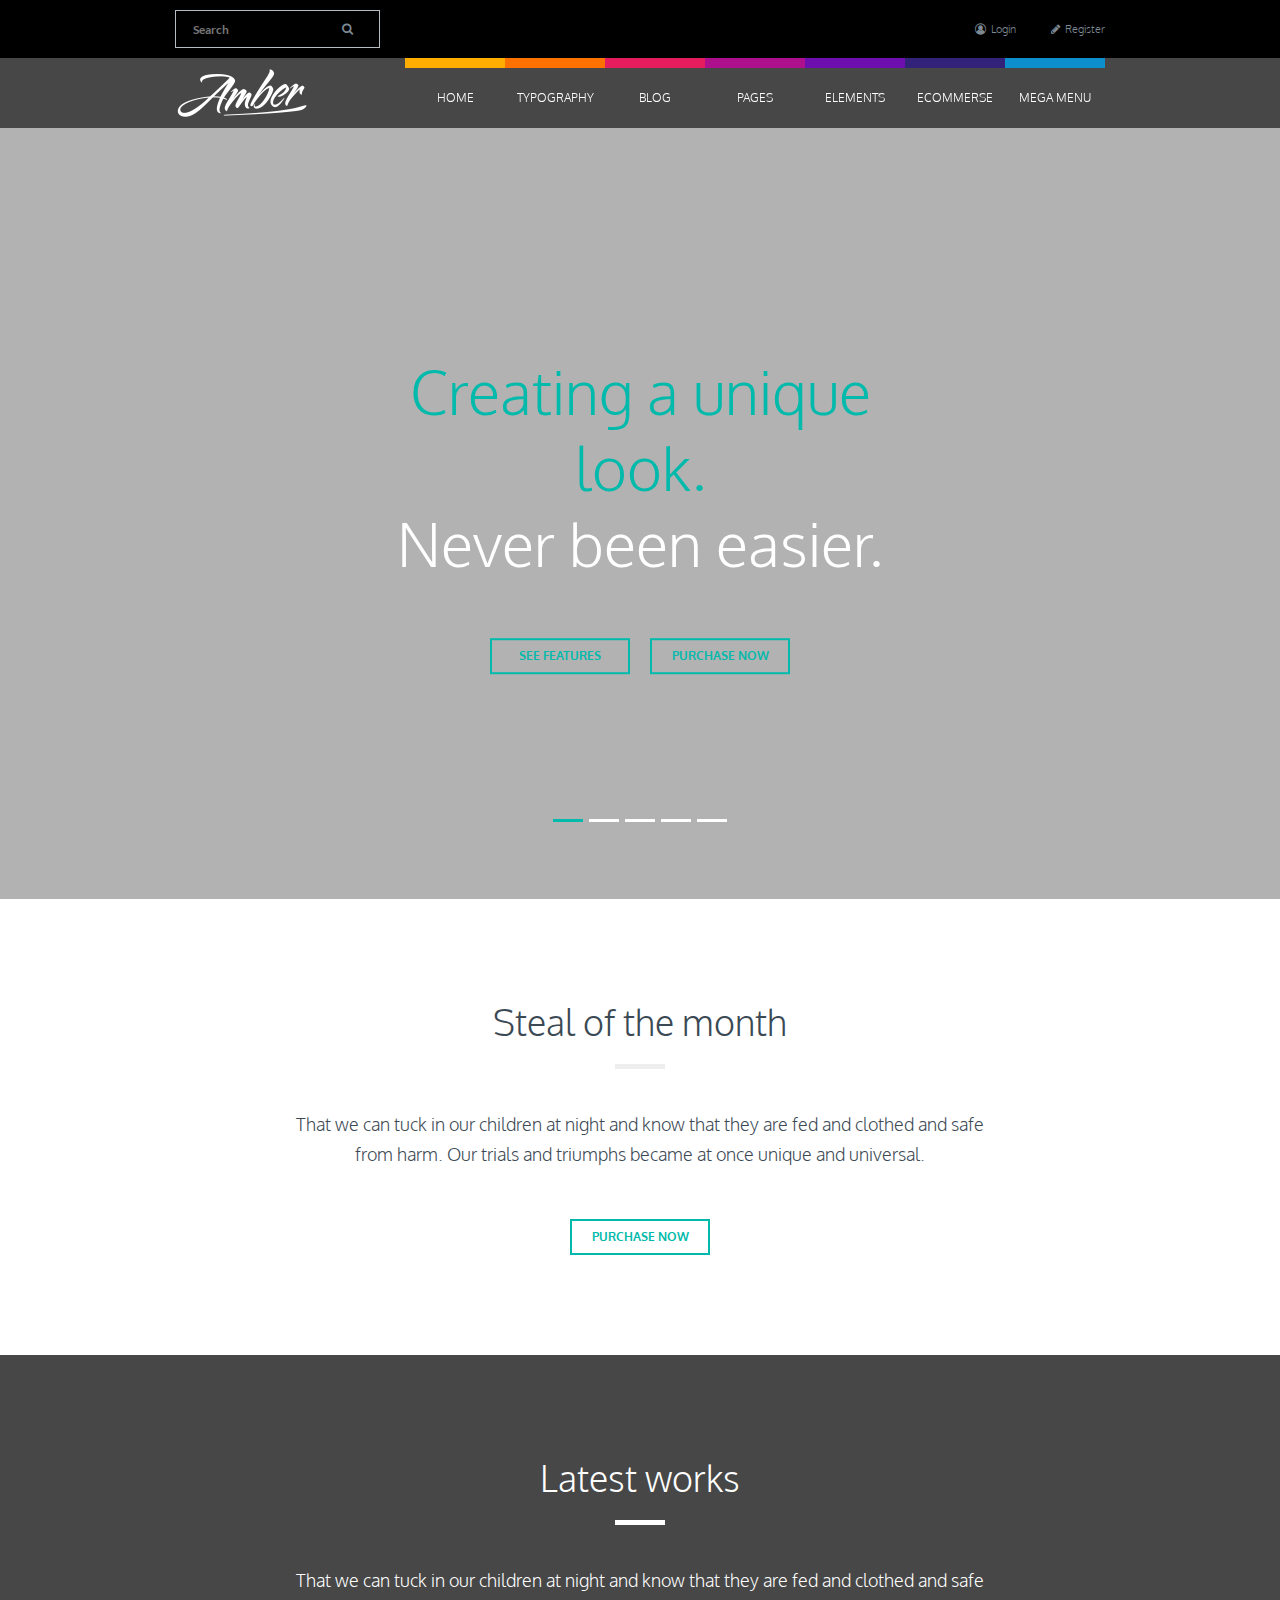
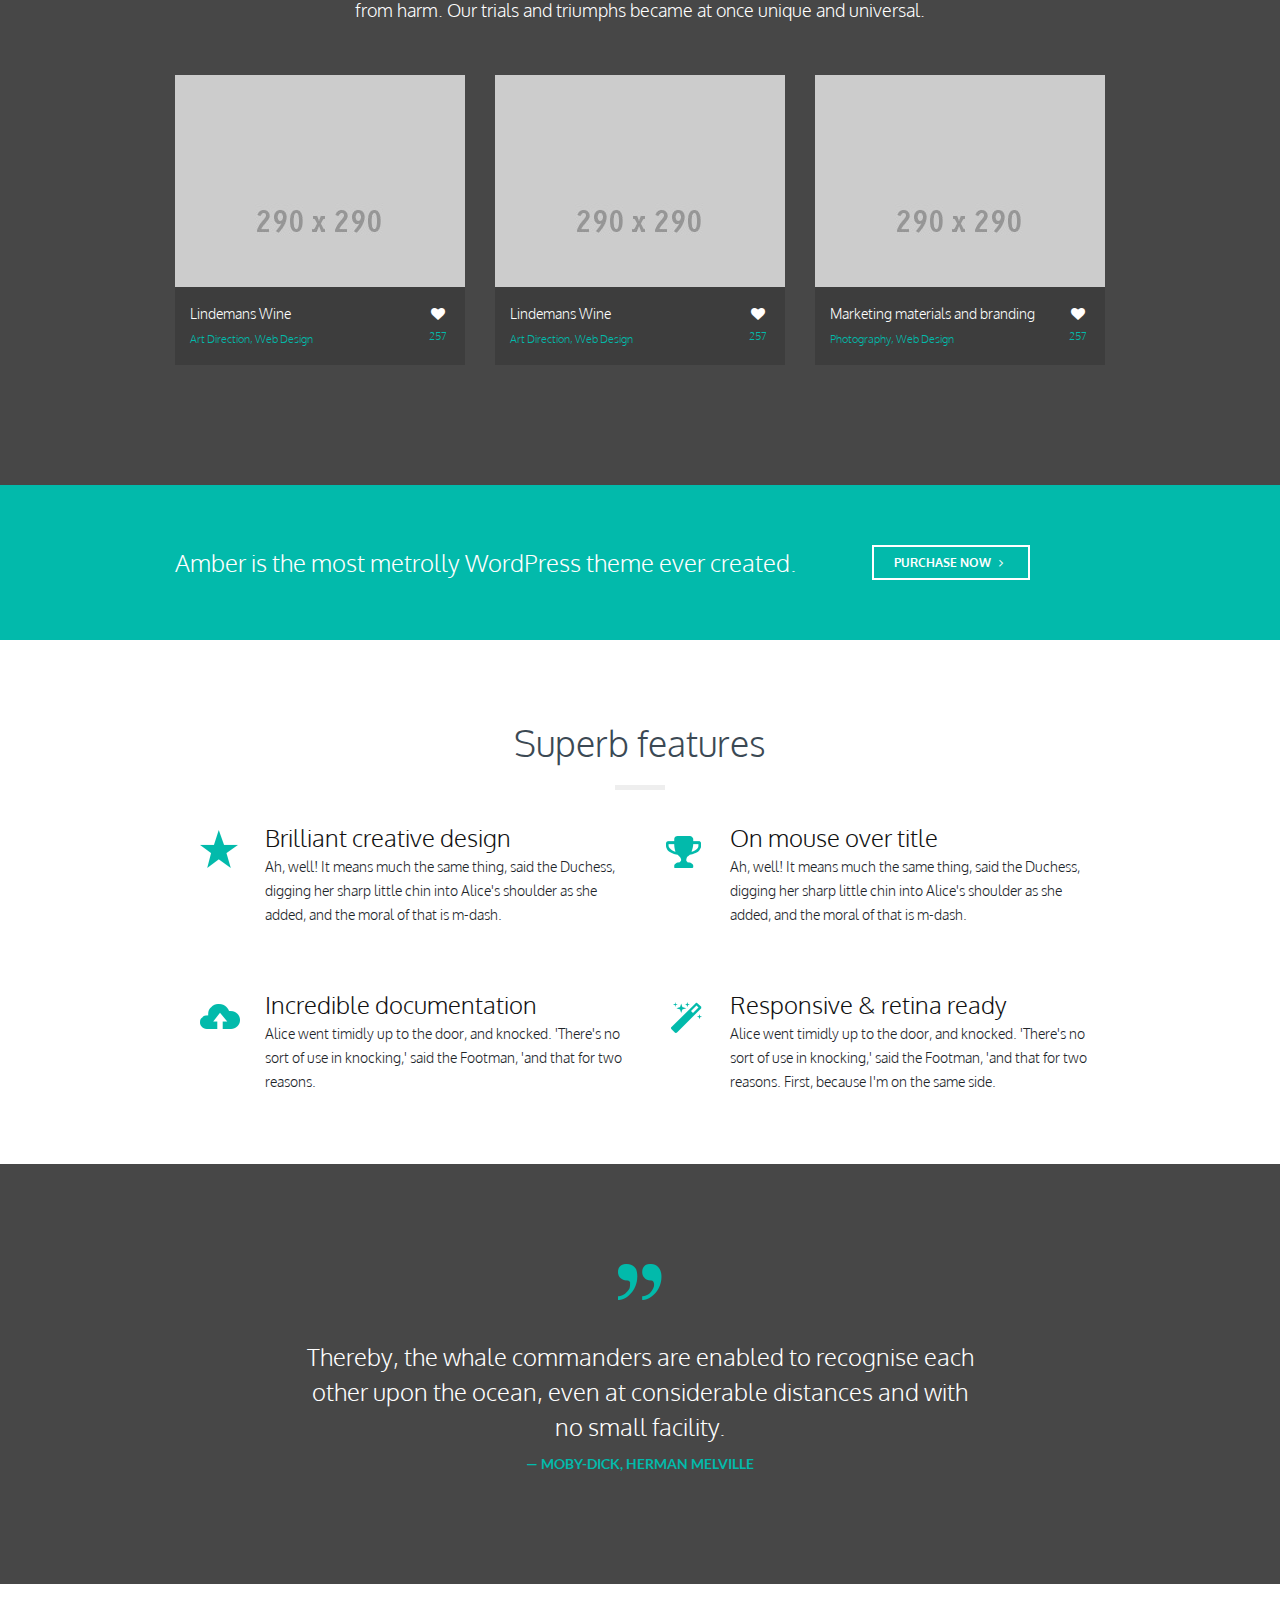
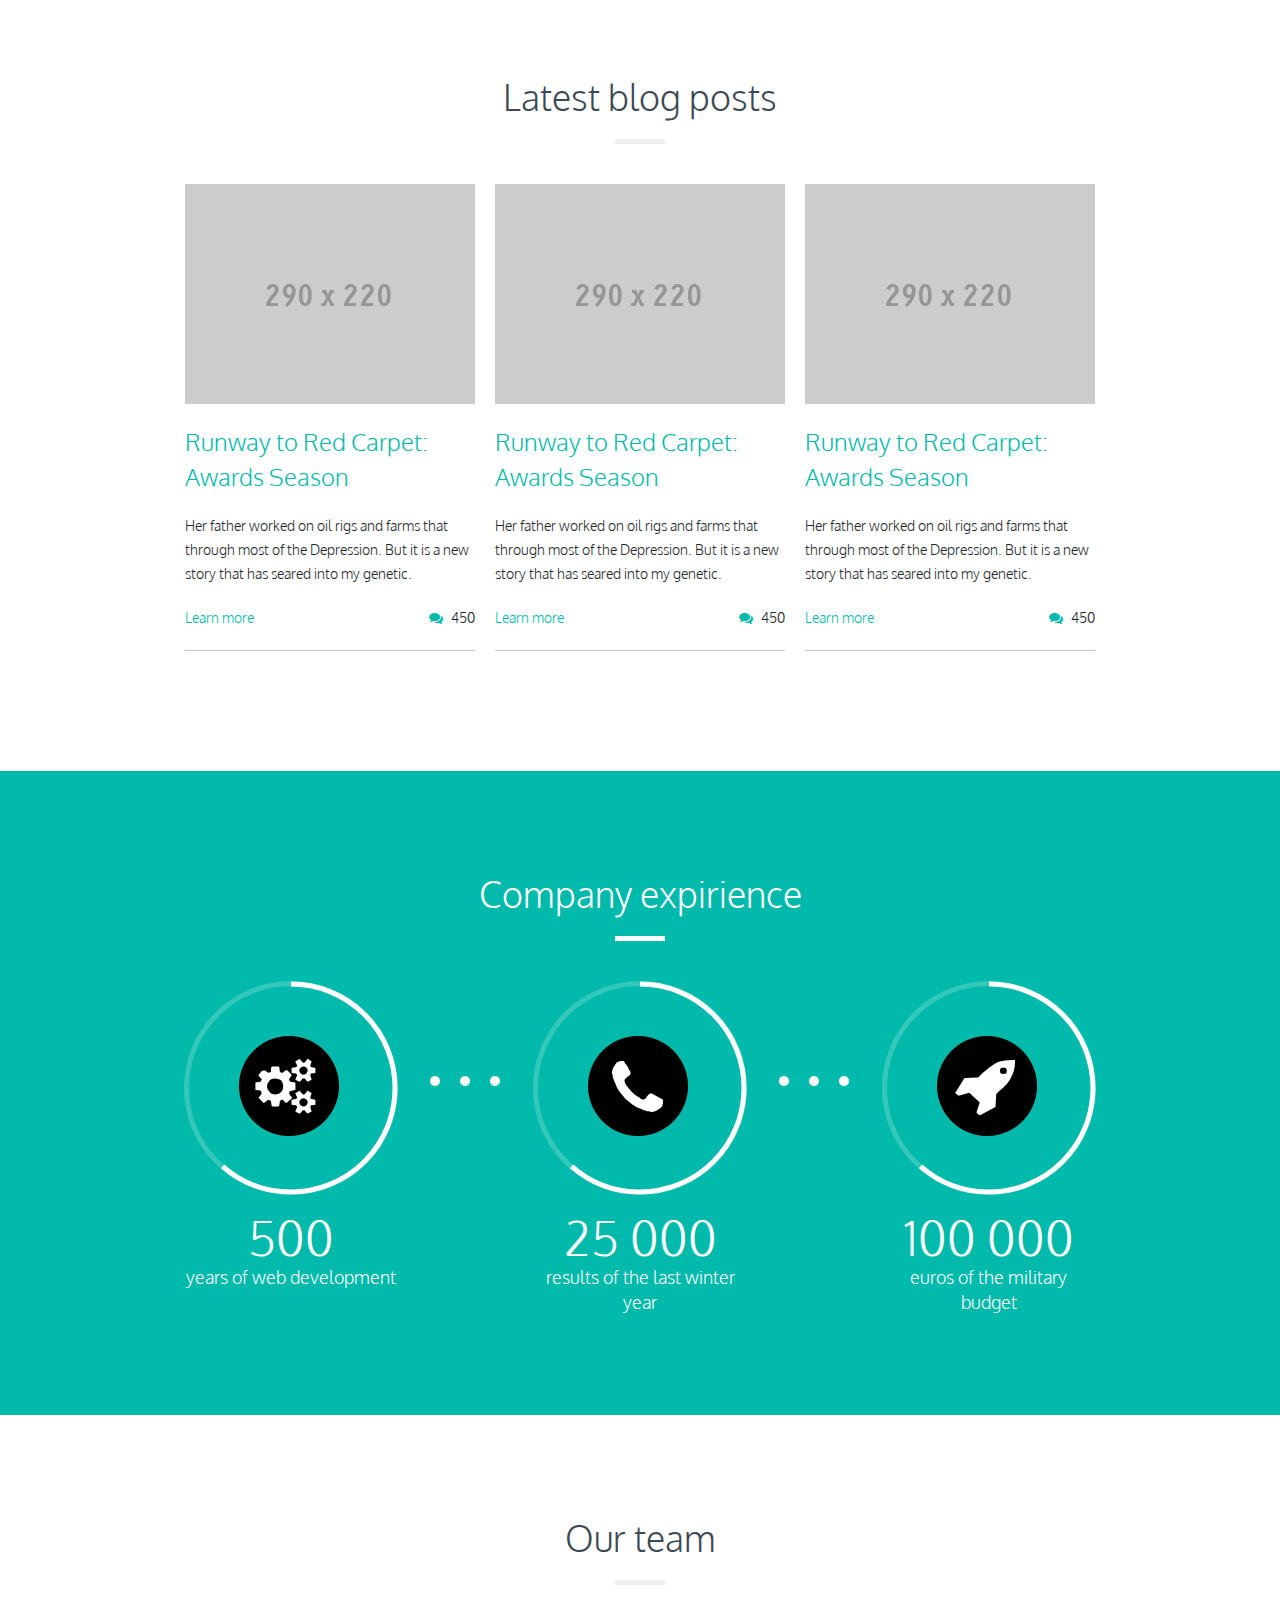
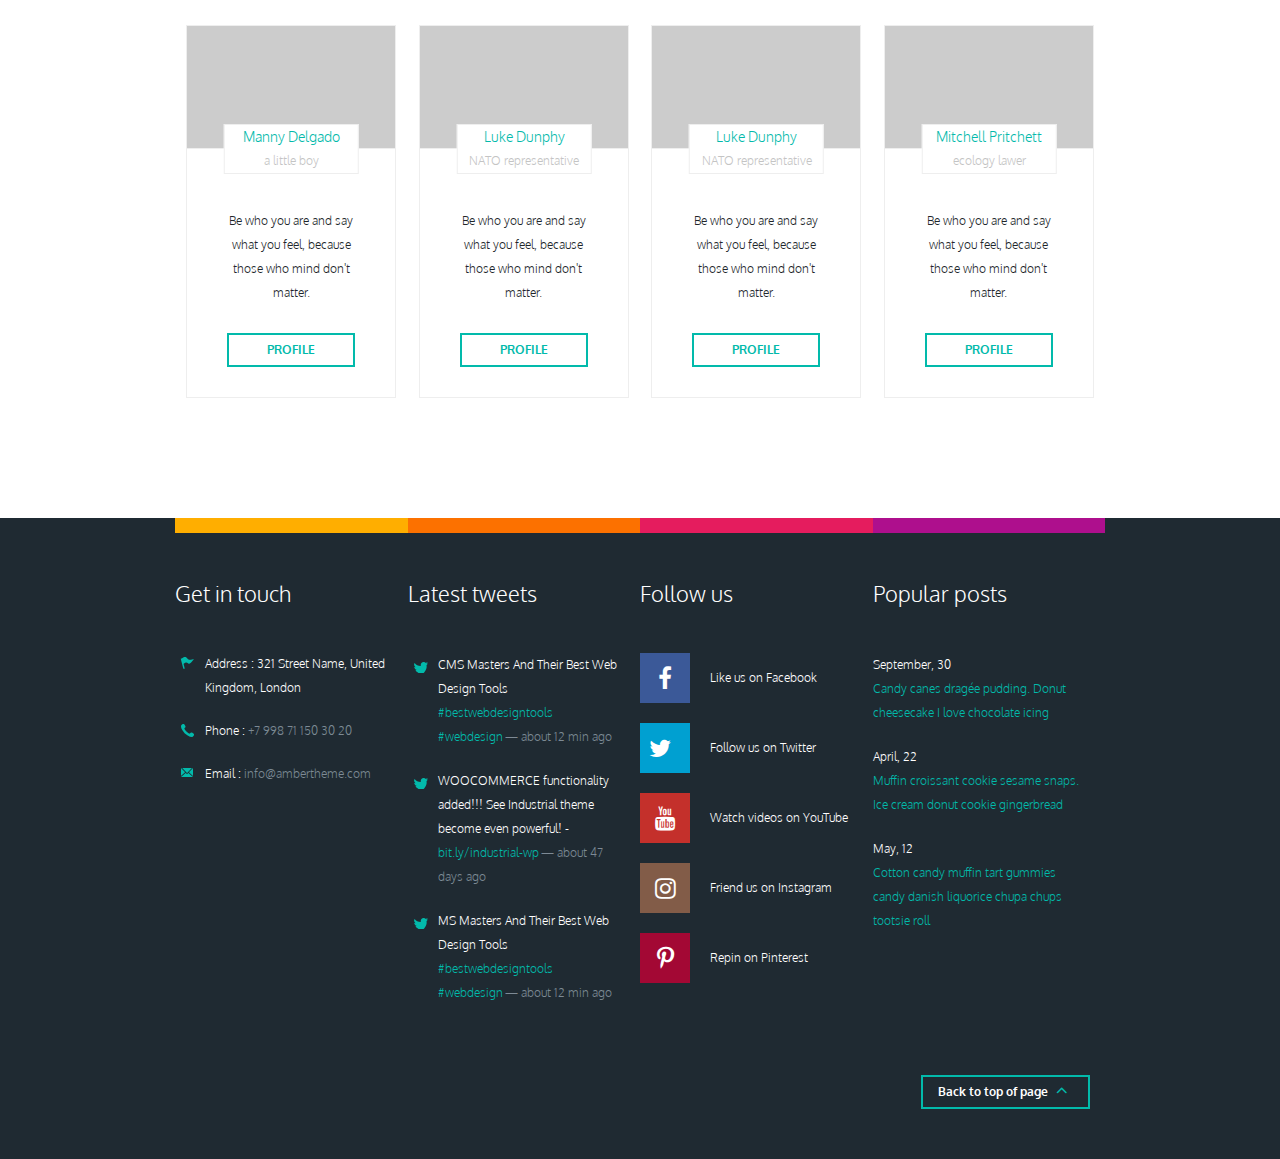
<file: index.html>
<!DOCTYPE html>
<html lang="en">
<head>
    <title>Amber</title>
    <meta charset="utf-8"/>
    <meta name="viewport" content="width=device-width, initial-scale=1, shrink-to-fit=no"/>
    <link rel="stylesheet" href="styles/bootstrap/css/bootstrap.min.css"/>
    <link rel="stylesheet" type="text/css" href="styles/css/style.css"/>
    <link rel="stylesheet" type="text/css" href="fonts/font-awesome/css/font-awesome.min.css"/>
</head>
<body>
<header class="header" name="top">
    <div class="bg-top-header">
        <div class="top-header container">
            <form>
                <div class="form-group">
                    <input class="form-group-search" type="search" name="search" placeholder="Search"/>
                    <button type="submit"><i class="fa fa-search"></i> </button>
                </div>
            </form>

            <div class="d-flex">
                <a href="" class="sm-links">
                    <i class="fa fa-user-circle-o" aria-hidden="true"></i>Login
                </a>
                <a href="" class="sm-links">
                    <i class="fa fa-pencil" aria-hidden="true"></i>Register
                </a>
            </div>
        </div>
    </div>

    <div class="bg-bottom-header">
        <div class="container align-items-md-center">
            <nav class="navbar navbar-expand-lg navbar-light">

                <a class="navbar-brand logo">
                    <img src="img/logo.png" alt="Amber"/>
                    <h1>Amber</h1>
                </a>

                <button class="navbar-toggler pull right" type="button" data-toggle="collapse" data-target="#navbarSupportedContent"
                        aria-controls="navbarSupportedContent" aria-expanded="false" aria-label="Toggle navigation">
                    <span class="navbar-toggler-icon"></span>
                </button>

                <div class="collapse navbar-collapse pull-right" id="navbarSupportedContent">
                    <ul class="col-md navbar-nav  mr-auto nav justify-content-end navbar-right top-menu">
                        <li>
                            <a href="index.html">HOME</a>
                        </li>
                        <li>
                            <a href="typography.html">TYPOGRAPHY</a>
                        </li>
                        <li>
                            <a href="blog.html">BLOG</a>
                        </li>
                        <li>
                            <a href="pages.html">PAGES</a>
                        </li>
                        <li>
                            <a href="elements.html">ELEMENTS</a>
                        </li>
                        <li>
                            <a>ECOMMERSE</a>
                        </li>
                        <li>
                            <a>MEGA MENU</a>
                        </li>
                    </ul>
                </div>
            </nav>
        </div>
    </div>
</header>

<section class="welcome">
    <div id="carouselExampleIndicators" class="carousel slide" data-ride="carousel">
        <ol class="carousel-indicators">
            <li data-target="#carouselExampleIndicators" data-slide-to="0" class="active"></li>
            <li data-target="#carouselExampleIndicators" data-slide-to="1"></li>
            <li data-target="#carouselExampleIndicators" data-slide-to="2"></li>
            <li data-target="#carouselExampleIndicators" data-slide-to="3"></li>
            <li data-target="#carouselExampleIndicators" data-slide-to="4"></li>
        </ol>

        <div class="carousel-inner">
            <div class="carousel-item active">
                <img src="img/slider.jpg" alt="First slide">
                <div class="jumbotron">
                    <h2 class="big-text-brand">Creating a unique look.</h2>
                    <p class="big-text">Never been easier.</p>
                    <div class="btn-top-group">
                        <button class="main-btn" type="button">see features</button>
                        <button class="main-btn" type="button">purchase now</button>
                    </div>
                </div>
            </div>

            <div class="carousel-item">
                <img src="img/slider.jpg" alt="Second slide">
                <div class="jumbotron">
                    <h2 class="big-text-brand">Creating a unique look.</h2>
                    <p class="big-text">Never been easier.</p>
                    <div class="btn-top-group">
                        <button class="main-btn" type="button">see features</button>
                        <button class="main-btn" type="button">purchase now</button>
                    </div>
                </div>
            </div>

            <div class="carousel-item">
                <img src="img/slider.jpg" alt="Third slide">
                <div class="jumbotron">
                    <h2 class="big-text-brand">Creating a unique look.</h2>
                    <p class="big-text">Never been easier.</p>
                    <div class="btn-top-group">
                        <button class="main-btn" type="button">see features</button>
                        <button class="main-btn" type="button">purchase now</button>
                    </div>
                </div>
            </div>

            <div class="carousel-item">
                <img src="img/slider.jpg" alt="Third slide">
                <div class="jumbotron">
                    <h2 class="big-text-brand">Creating a unique look.</h2>
                    <p class="big-text">Never been easier.</p>
                    <div class="btn-top-group">
                        <button class="main-btn" type="button">see features</button>
                        <button class="main-btn" type="button">purchase now</button>
                    </div>
                </div>
            </div>

            <div class="carousel-item">
                <img src="img/slider.jpg" alt="Third slide">
                <div class="jumbotron">
                    <h2 class="big-text-brand">Creating a unique look.</h2>
                    <p class="big-text">Never been easier.</p>
                    <div class="btn-top-group">
                        <button class="main-btn" type="button">see features</button>
                        <button class="main-btn" type="button">purchase now</button>
                    </div>
                </div>
            </div>
        </div>
    </div>
</section>

<section class="steal-month">
    <div class="container">
        <header>
            <h2 class="dark">Steal of the month</h2>
            <p class="headers-info">That we can tuck in our children at night and know that they are fed and clothed and safe from harm.
                Our trials and triumphs became at once unique and universal.
            </p>
        </header>
        <button class="main-btn" type="button">purchase now</button>
    </div>
</section>

<section class="latest-works">
    <div class="container">
        <header>
            <h2 class="light">Latest works</h2>
            <p class="headers-info-light">That we can tuck in our children at night and know that they are fed and clothed and safe from harm.
                Our trials and triumphs became at once unique and universal.
            </p>
        </header>

        <ul class="list-works row">
            <li class="col-xs-12 col-lg-4">
                <div class="foto-works">
                    <img src="img/works.jpg" alt=""/>
                </div>

                <div class="info-works">
                    <div>
                        <p>Lindemans Wine</p>
                        <span class="text-sm-style">Art Direction, Web Design</span>
                    </div>

                    <div class="text-center">
                        <i class="fa fa-heart"></i>
                        <p class="text-sm-style">257</p>
                    </div>
                </div>

                <div class="hover-block-works">
                    <button class="fa-btn" type="button">
                        <i class="fa fa-heart"></i>
                    </button>

                    <button class="fa-btn" type="button">
                        <i class="fa fa-search-plus"></i>
                    </button>

                    <button class="fa-btn" type="button">
                        <i class="fa fa-link"></i>
                    </button>
                </div>
            </li>

            <li class="col-xs-12 col-lg-4">
                <div class="foto-works">
                    <img src="img/works.jpg" alt=""/>
                </div>

                <div class="info-works">
                    <div>
                        <p>Lindemans Wine</p>
                        <span class="text-sm-style">Art Direction, Web Design</span>
                    </div>

                    <div class="text-center">
                        <i class="fa fa-heart"></i>
                        <p class="text-sm-style">257</p>
                    </div>
                </div>

                <div class="hover-block-works">
                    <button class="fa-btn" type="button">
                        <i class="fa fa-heart"></i>
                    </button>

                    <button class="fa-btn" type="button">
                        <i class="fa fa-search-plus"></i>
                    </button>

                    <button class="fa-btn" type="button">
                        <i class="fa fa-link"></i>
                    </button>
                </div>
            </li>

            <li class="col-xs-12 col-lg-4">
                <div class="foto-works">
                    <img src="img/works.jpg" alt=""/>
                </div>

                <div class="info-works">
                    <div>
                        <p>Marketing materials and branding</p>
                        <span class="text-sm-style">Photography, Web Design</span>
                    </div>

                    <div class="text-center">
                        <i class="fa fa-heart"></i>
                        <p class="text-sm-style">257</p>
                    </div>
                </div>

                <div class="hover-block-works">
                    <button class="fa-btn" type="button">
                        <i class="fa fa-heart"></i>
                    </button>

                    <button class="fa-btn" type="button">
                        <i class="fa fa-search-plus"></i>
                    </button>

                    <button class="fa-btn" type="button">
                        <i class="fa fa-link"></i>
                    </button>
                </div>
            </li>
        </ul>
    </div>
</section>

<section class="purchase-section">
    <div class="container">
        <div class="row purchase-wrap">
            <p class="captions-style">Amber is the most metrolly WordPress theme ever created.</p>

            <button class="main-btn-width">purchase now
                <i class="fa fa-angle-right"></i>
            </button>
        </div>
    </div>
</section>

<section class="our-features">
    <div class="container">
        <h2 class="dark">Superb features</h2>

        <ul class="list-features row">
            <li class="col-xs-12 col-md-6">
                <h3 class="captions-style-dark">Brilliant creative design</h3>
                <p>Ah, well! It means much the same thing, said the Duchess, digging her  sharp little chin into Alice's
                    shoulder as she added, and the moral  of that is m-dash.
                </p>
            </li>

            <li class="col-xs-12 col-md-6">
                <h3 class="captions-style-dark">On mouse over title</h3>
                <p>Ah, well! It means much the same thing, said the Duchess, digging her  sharp little chin into Alice's
                    shoulder as she added, and the moral  of that is m-dash.
                </p>
            </li>

            <li class="col-xs-12 col-md-6">
                <h3 class="captions-style-dark">Incredible documentation</h3>
                <p>Alice went timidly up to the door, and knocked. 'There's no sort of use in knocking,' said the
                    Footman, 'and that for two reasons.
                </p>
            </li>

            <li class="col-xs-12 col-md-6">
                <h3 class="captions-style-dark">Responsive & retina ready</h3>
                <p>Alice went timidly up to the door, and knocked. 'There's no sort of use in knocking,' said the Footman,
                    'and that for two reasons. First, because I'm on the same side.
                </p>
            </li>
        </ul>
    </div>
</section>

<section class="quote-section">
    <div class="container">
        <blockquote class="img-quote quote row">
            <p class="captions-style col-xs-12 col-md-9">Thereby, the whale commanders are enabled to recognise each other upon the ocean, even at considerable
                distances and with no small facility.
            </p>
            <p class="text-lato">— Moby-Dick, Herman Melville</p>
        </blockquote>
    </div>
</section>

<section class="blog-posts">
    <div class="container">
        <h2 class="dark">Latest blog posts</h2>

        <ul class="list-blog row">
            <li class="col-xs-12 col-lg-4">
                <div class="blog-foto">
                    <img src="img/blog-foto.jpg" alt=""/>
                </div>

                <div class="blog-info">
                    <h3 class="captions-style-brand"><a class="link-style-brand" href="">Runway to Red Carpet: Awards Season</a></h3>
                    <p>Her father worked on oil rigs and farms that through most of the Depression. But it is a new
                        story that has seared into my genetic.
                    </p>
                </div>

                <div class="blog-link">
                    <a class="link-style-brand" href="">Learn more</a>
                    <span>
                        <a class="link-style-brand" href="">
                            <i class="fa fa-comments"></i>
                        </a>
                        450
                    </span>
                </div>
            </li>

            <li class="col-xs-12 col-lg-4">
                <div class="blog-foto">
                    <img src="img/blog-foto.jpg" alt=""/>
                </div>

                <div class="blog-info">
                    <h3 class="captions-style-brand"><a class="link-style-brand" href="">Runway to Red Carpet: Awards Season</a></h3>
                    <p>Her father worked on oil rigs and farms that through most of the Depression. But it is a
                        new story that has seared into my genetic.
                    </p>
                </div>

                <div class="blog-link">
                    <a class="link-style-brand" href="">Learn more</a>
                    <span>
                        <a class="link-style-brand" href="">
                            <i class="fa fa-comments"></i>
                        </a>
                        450
                    </span>
                </div>
            </li>

            <li class="col-xs-12 col-lg-4">
                <div class="blog-foto">
                    <img src="img/blog-foto.jpg" alt=""/>
                </div>

                <div  class="blog-info">
                    <h3 class="captions-style-brand"><a class="link-style-brand" href="">Runway to Red Carpet: Awards Season</a></h3>
                    <p>Her father worked on oil rigs and farms that through most of the Depression. But it is a
                        new story that has seared into my genetic.
                    </p>
                </div>

                <div class="blog-link">
                    <a class="link-style-brand" href="">Learn more</a>
                    <span>
                        <a class="link-style-brand" href="">
                            <i class="fa fa-comments"></i>
                        </a>
                        450
                    </span>
                </div>
            </li>
        </ul>
    </div>
</section>

<section class="company-expirience">
    <div class="container">
        <h2 class="light">Company expirience</h2>

        <div class="circular-indicators row">
            <div class="points-img col-md-12 col-lg-3">
                <figure class="chart" data-percent="75">
                    <img class="css" src="img/dev.png">
                    <svg>
                        <circle class="outer" cx="83" cy="107" r="104" transform="rotate(-90, 95, 95)"/>
                    </svg>
                    <figcaption></figcaption>
                    <p>
                        <span class="big-numbers">500</span>
                        years of web development
                    </p>
                </figure>
            </div>

            <div class="points-img col-md-12 col-lg-3">
                <figure class="chart" data-percent="75">
                    <img class="css" src="img/phone.png">
                    <svg>
                        <circle class="outer" cx="83" cy="107" r="104" transform="rotate(-90, 95, 95)"/>
                    </svg>
                    <figcaption></figcaption>
                    <p>
                        <span class="big-numbers">25 000</span>
                        results of the last winter year
                    </p>
                </figure>
            </div>

            <div class="points-img col-md-12 col-lg-3">
                <figure class="chart" data-percent="75">
                    <img class="css" src="img/rocket.png">
                    <svg>
                        <circle class="outer" cx="83" cy="107" r="104" transform="rotate(-90, 95, 95)"/>
                    </svg>
                    <figcaption></figcaption>
                    <p>
                        <span class="big-numbers">100 000</span>
                        euros of the military budget
                    </p>
                </figure>
            </div>
        </div>
    </div>
</section>

<section class="our-team">
    <div class="container">
        <h2 class="dark">Our team</h2>

        <ul class="list-team row">
            <li class="col-xs-12 col-lg-3">
                <div class="team-foto">
                    <img src="img/team-foto.jpg">
                </div>

                <div class="hover-block-team">
                    <div class="name-info">
                        <p>Manny Delgado </p>
                        <span>a little boy</span>
                    </div>

                    <p>Be who you are and say what you feel, because
                        those who mind don't matter.
                    </p>
                </div>

                <div class="profile-btn-link">
                    <a class="main-btn d-block">profile</a>
                </div>
            </li>

            <li class="col-xs-12 col-lg-3">
                <div class="team-foto">
                    <img src="img/team-foto.jpg">
                </div>

                <div class="hover-block-team">
                    <div class="name-info">
                        <p>Luke Dunphy</p>
                        <span>NATO representative</span>
                    </div>

                    <p>Be who you are and say what you feel, because
                        those who mind don't matter.
                    </p>
                </div>

                <div class="profile-btn-link">
                    <a class="main-btn d-block">profile</a>
                </div>
            </li>

            <li class="col-xs-12 col-lg-3">
                <div class="team-foto">
                    <img src="img/team-foto.jpg">
                </div>

                <div class="hover-block-team">
                    <div class="name-info">
                        <p>Luke Dunphy</p>
                        <span>NATO representative</span>
                    </div>

                    <p>Be who you are and say what you feel, because
                        those who mind don't matter.
                    </p>
                </div>

                <div class="profile-btn-link">
                    <a class="main-btn d-block">profile</a>
                </div>
            </li>

            <li class="col-xs-12 col-lg-3">
                <div class="team-foto">
                    <img src="img/team-foto.jpg">
                </div>

                <div class="hover-block-team">
                    <div class="name-info">
                        <p>Mitchell Pritchett</p>
                        <span>ecology lawer</span>
                    </div>

                    <p>Be who you are and say what you feel, because
                        those who mind don't matter.
                    </p>
                </div>

                <div class="profile-btn-link justify-content-center">
                    <a class="main-btn d-block">profile</a>
                </div>
            </li>
        </ul>
    </div>
</section>

<footer class="footer">
    <div class="container">
        <div class="top-footer row">
            <div class="footer-info col-xs-12 col-md-3">
                <h3 class="captions-style-footer">Get in touch</h3>

                <ul class="contact-info">
                    <li>
                        <p>
                            Address :
                            <a class="link-color-gray">321 Street Name, United Kingdom, London</a>
                        </p>
                    </li>
                    <li>
                        <p>
                            Phone :
                            <a href="tel:" class="link-color-gray">+7 998 71 150 30 20</a>
                        </p>
                    </li>
                    <li>
                        <p>
                            Email :
                            <a href="mailto:info@ambertheme.com" class="link-color-gray">info@ambertheme.com</a>
                        </p>
                    </li>
                </ul>

                <div class="map">
                    <iframe src="https://www.google.com/maps/embed?pb=!1m18!1m12!1m3!1d387193.3060066585!2d-74.25987056078009!3d40.6971494070489!2m3!1f0!2f0!3f0!3m2!1i1024!2i768!4f13.1!3m3!1m2!1s0x89c24fa5d33f083b%3A0xc80b8f06e177fe62!2sNew+York%2C+NY%2C+USA!5e0!3m2!1sen!2sua!4v1508413648663"></iframe>
                </div>

            </div>

            <div class="footer-info col-xs-12 col-md-3">
                <h3 class="captions-style-footer">Latest tweets</h3>

                <ul class="list-twits">
                    <li>
                        <p>
                            CMS Masters And Their Best Web Design Tools
                            <a href="" class="link-color"> #bestwebdesigntools #webdesign</a>
                            <span class="link-color-gray"> — about 12 min ago</span>
                        </p>
                    </li>

                    <li>
                        <p>
                            WOOCOMMERCE functionality added!!! See Industrial theme become even powerful! -
                            <a href="" class="link-color"> bit.ly/industrial-wp</a>
                            <span class="link-color-gray"> — about 47 days ago</span>
                        </p>
                    </li>

                    <li>
                        <p>
                            MS Masters And Their Best Web Design Tools
                            <a href="" class="link-color"> #bestwebdesigntools #webdesign</a>
                            <span class="link-color-gray">— about 12 min ago</span>
                        </p>
                    </li>
                </ul>
            </div>

            <div class="footer-info col-xs-12 col-md-3">
                <h3 class="captions-style-footer">Follow us</h3>

                <ul class="follow-list">
                    <li>
                        <div class="social-wrap bg-fb">
                            <a href="" class="fa fa-facebook"></a>
                        </div>
                        <p>Like us on Facebook</p>
                    </li>

                    <li>
                        <div class="social-wrap bg-tw">
                            <a href="" class="fa fa-twitter"><i class=""></i></a>
                        </div>
                        <p>Follow us on Twitter</p>
                    </li>

                    <li>
                        <div class="social-wrap bg-y-tube">
                            <a href="" class="fa fa-youtube"></a>
                        </div>
                        <p>Watch videos on YouTube</p>
                    </li>

                    <li>
                        <div class="social-wrap bg-insta">
                            <a href="" class="fa fa-instagram"></a>
                        </div>
                        <p>Friend us on Instagram</p>
                    </li>

                    <li>
                       <div class="social-wrap bg-pin">
                            <a href="" class="fa fa-pinterest-p"></a>
                       </div>
                        <p>Repin on Pinterest</p>
                    </li>
                </ul>
            </div>

            <div class="footer-info col-xs-12 col-md-3">
                <h3 class="captions-style-footer">Popular posts</h3>

                <ul class="posts-list">
                    <li>
                        <p>September, 30</p>
                        <a href="" class="link-color">Candy canes dragée pudding. Donut cheesecake I love chocolate icing</a>
                    </li>

                    <li>
                        <p>April, 22</p>
                        <a href="" class="link-color">Muffin croissant cookie sesame snaps. Ice cream donut cookie gingerbread</a>
                    </li>

                    <li>
                        <p>May, 12</p>
                        <a href="" class="link-color">Cotton candy muffin tart gummies candy danish liquorice chupa chups tootsie roll</a>
                    </li>
                </ul>
            </div>
        </div>

        <div class="bottom-footer row">
            <a href="#top" class="main-btn-lowercase">Back to top of page
                <i class="fa fa-angle-up"></i>
            </a>
        </div>
    </div>
</footer>

<script src="https://code.jquery.com/jquery-3.2.1.slim.min.js" integrity="sha384-KJ3o2DKtIkvYIK3UENzmM7KCkRr/rE9/Qpg6aAZGJwFDMVNA/GpGFF93hXpG5KkN" crossorigin="anonymous"></script>
<script src="https://cdnjs.cloudflare.com/ajax/libs/popper.js/1.12.3/umd/popper.min.js" integrity="sha384-vFJXuSJphROIrBnz7yo7oB41mKfc8JzQZiCq4NCceLEaO4IHwicKwpJf9c9IpFgh" crossorigin="anonymous"></script>
<script src="styles/bootstrap/js/bootstrap.min.js"></script>
</body>
</html>
</file>
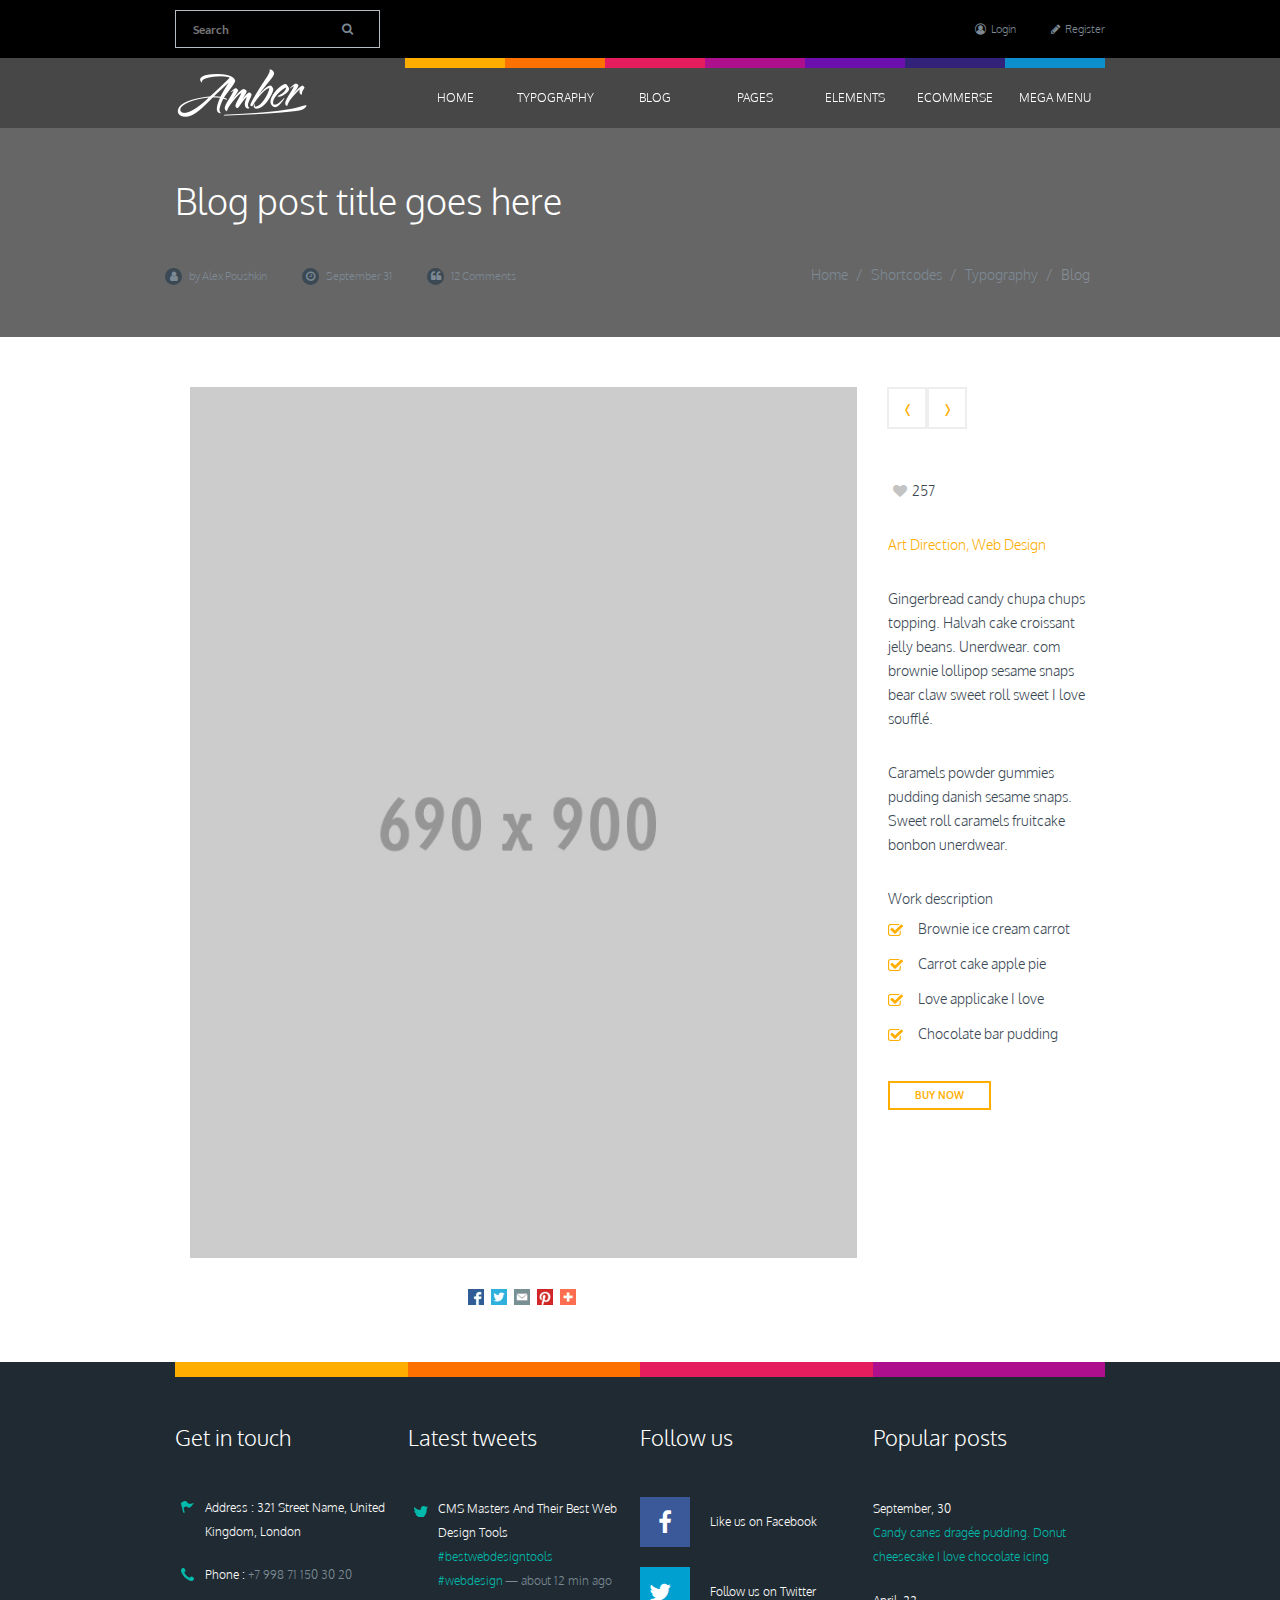
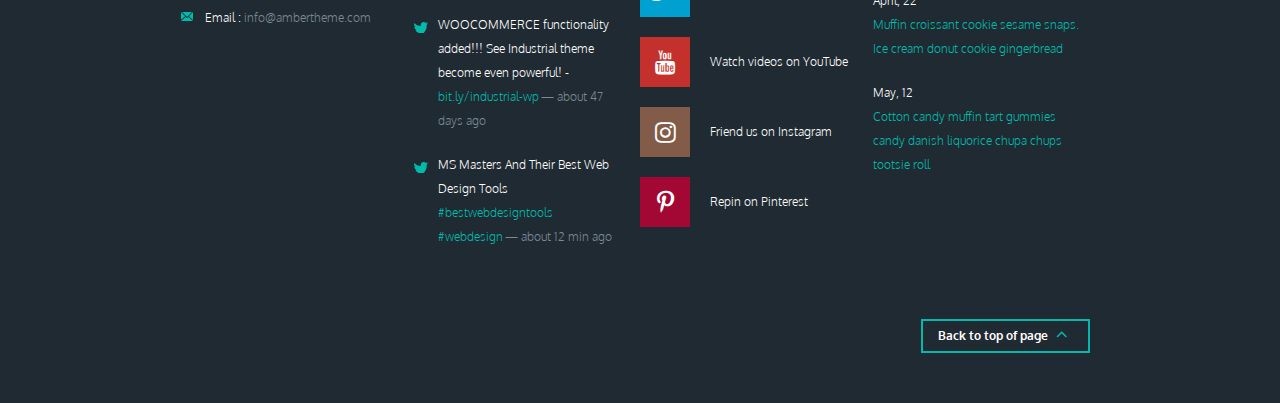
<file: blog.html>
<!DOCTYPE html>
<html lang="en">
<head>
    <title>Amber</title>
    <meta charset="utf-8"/>
    <meta name="viewport" content="width=device-width, initial-scale=1, shrink-to-fit=no"/>
    <link rel="stylesheet" href="styles/bootstrap/css/bootstrap.min.css"/>
    <link rel="stylesheet" type="text/css" href="styles/css/style.css"/>
    <link rel="stylesheet" type="text/css" href="fonts/font-awesome/css/font-awesome.min.css"/>
</head>
<body>
<header class="header">
    <div class="bg-top-header">
        <div class="top-header container">
            <form>
                <div class="form-group">
                    <input class="form-group-search" type="search" name="search" placeholder="Search"/>
                    <button type="submit"><i class="fa fa-search"></i> </button>
                </div>
            </form>

            <div class="d-flex">
                <a href="" class="sm-links">
                    <i class="fa fa-user-circle-o" aria-hidden="true"></i>Login
                </a>
                <a href="" class="sm-links">
                    <i class="fa fa-pencil" aria-hidden="true"></i>Register
                </a>
            </div>
        </div>
    </div>

    <div class="bg-bottom-header">
        <div class="container align-items-md-center">
            <nav class="navbar navbar-expand-lg navbar-light">

                <a class="navbar-brand logo" href="index.html">
                    <img src="img/logo.png" alt="Amber"/>
                    <h1>Amber</h1>
                </a>

                <button class="navbar-toggler pull right" type="button" data-toggle="collapse" data-target="#navbarSupportedContent"
                        aria-controls="navbarSupportedContent" aria-expanded="false" aria-label="Toggle navigation">
                    <span class="navbar-toggler-icon"></span>
                </button>

                <div class="collapse navbar-collapse pull-right" id="navbarSupportedContent">
                    <ul class="col-md navbar-nav  mr-auto nav justify-content-end navbar-right top-menu">
                        <li>
                            <a href="index.html">HOME</a>
                        </li>
                        <li>
                            <a href="typography.html">TYPOGRAPHY</a>
                        </li>
                        <li>
                            <a href="blog.html">BLOG</a>
                        </li>
                        <li>
                            <a href="pages.html">PAGES</a>
                        </li>
                        <li>
                            <a href="elements.html">ELEMENTS</a>
                        </li>
                        <li>
                            <a>ECOMMERSE</a>
                        </li>
                        <li>
                            <a>MEGA MENU</a>
                        </li>
                    </ul>
                </div>
            </nav>
        </div>
    </div>
</header>

<section class="description-section">
    <div class="container">
        <h2>Blog post title goes here</h2>

        <div class="blog-links-wrap row">
            <ul class="blog-links-top">
                <li>
                    <a class="sm-links" href="">
                        <i class="fa fa-user" aria-hidden="true"></i>
                        by Alex Poushkin
                    </a>
                </li>

                <li>
                    <a class="sm-links" href="">
                        <i class="fa fa-clock-o" aria-hidden="true"></i>
                        September 31
                    </a>
                </li>

                <li>
                    <a class="sm-links" href="">
                        <i class="fa fa-quote-left" aria-hidden="true"></i>
                        12 Comments
                    </a>
                </li>
            </ul>

            <nav aria-label="breadcrumb" role="navigation">
                <ol class="breadcrumb">
                    <li class="breadcrumb-item"><a href="index.html">Home</a></li>
                    <li class="breadcrumb-item"><a href="#">Shortcodes</a></li>
                    <li class="breadcrumb-item"><a href="#">Typography</a></li>
                    <li class="breadcrumb-item active" aria-current="page">Blog</li>
                </ol>
            </nav>
        </div>
    </div>
</section>

<section class="blog-section">
    <div class="container">
        <div class="blog-content row ">
           <div class="col-xs-12 col-md-8 col-lg-9">

               <div class="illustration-img">
                   <img src="img/slide.jpg">
               </div>

               <ul class="social-list">
                   <li>
                       <a href="#"></a>
                   </li>
                   <li>
                       <a href="#"></a>
                   </li>
                   <li>
                       <a href="#"></a>
                   </li>
                   <li>
                       <a href="#"></a>
                   </li>
                   <li>
                       <a href="#" data-toggle="tooltip" data-placement="right" title="832"></a>
                   </li>
               </ul>
           </div>

            <div class="blog-sidebar col-xs-12 col-md-4 col-lg-3">

                <nav aria-label="Page navigation example">
                    <ul class="pagination">
                        <li class="page-item">
                            <a class="page-link" href="#" aria-label="Previous">
                                <span aria-hidden="true">&lsaquo;</span>
                                <span class="sr-only">Previous</span>
                            </a>
                        </li>
                        <li class="page-item">
                            <a class="page-link" href="#" aria-label="Next">
                                <span aria-hidden="true">&rsaquo;</span>
                                <span class="sr-only">Next</span>
                            </a>
                        </li>
                    </ul>
                </nav>

                <div class="likes-number">
                    <i class="fa fa-heart"></i>
                    <span>257</span>
                </div>

                <div class="info-description">
                    <h4 class="second-brand-text">Art Direction, Web Design</h4>

                    <p>Gingerbread candy chupa chups topping. Halvah cake croissant jelly beans. Unerdwear.
                        com brownie lollipop sesame snaps bear claw sweet roll sweet I love soufflé.
                    </p>

                    <p>Caramels powder gummies pudding danish sesame snaps. Sweet roll caramels fruitcake
                        bonbon unerdwear.
                    </p>

                    <h4>Work description</h4>

                    <ul class="work-description">
                        <li>Brownie ice cream carrot</li>
                        <li>Carrot cake apple pie</li>
                        <li>Love applicake I love</li>
                        <li>Chocolate bar pudding</li>
                    </ul>

                    <button class="btn-brand-second" type="button">buy now</button>
                </div>
            </div>
        </div>
    </div>
</section>

<footer class="footer">
    <div class="container">
        <div class="top-footer row">
            <div class="footer-info col-xs-12 col-md-3">
                <h3 class="captions-style-footer">Get in touch</h3>

                <ul class="contact-info">
                    <li>
                        <p>
                            Address :
                            <a class="link-color-gray">321 Street Name, United Kingdom, London</a>
                        </p>
                    </li>
                    <li>
                        <p>
                            Phone :
                            <a href="tel:" class="link-color-gray">+7 998 71 150 30 20</a>
                        </p>
                    </li>
                    <li>
                        <p>
                            Email :
                            <a href="mailto:info@ambertheme.com" class="link-color-gray">info@ambertheme.com</a>
                        </p>
                    </li>
                </ul>

                <div class="map">
                    <iframe src="https://www.google.com/maps/embed?pb=!1m18!1m12!1m3!1d387193.3060066585!2d-74.25987056078009!3d40.6971494070489!2m3!1f0!2f0!3f0!3m2!1i1024!2i768!4f13.1!3m3!1m2!1s0x89c24fa5d33f083b%3A0xc80b8f06e177fe62!2sNew+York%2C+NY%2C+USA!5e0!3m2!1sen!2sua!4v1508413648663"></iframe>
                </div>

            </div>

            <div class="footer-info col-xs-12 col-md-3">
                <h3 class="captions-style-footer">Latest tweets</h3>

                <ul class="list-twits">
                    <li>
                        <p>
                            CMS Masters And Their Best Web Design Tools
                            <a href="" class="link-color"> #bestwebdesigntools #webdesign</a>
                            <span class="link-color-gray"> — about 12 min ago</span>
                        </p>
                    </li>

                    <li>
                        <p>
                            WOOCOMMERCE functionality added!!! See Industrial theme become even powerful! -
                            <a href="" class="link-color"> bit.ly/industrial-wp</a>
                            <span class="link-color-gray"> — about 47 days ago</span>
                        </p>
                    </li>

                    <li>
                        <p>
                            MS Masters And Their Best Web Design Tools
                            <a href="" class="link-color"> #bestwebdesigntools #webdesign</a>
                            <span class="link-color-gray">— about 12 min ago</span>
                        </p>
                    </li>
                </ul>
            </div>

            <div class="footer-info col-xs-12 col-md-3">
                <h3 class="captions-style-footer">Follow us</h3>

                <ul class="follow-list">
                    <li>
                        <div class="social-wrap bg-fb">
                            <a href="" class="fa fa-facebook"></a>
                        </div>
                        <p>Like us on Facebook</p>
                    </li>

                    <li>
                        <div class="social-wrap bg-tw">
                            <a href="" class="fa fa-twitter"><i class=""></i></a>
                        </div>
                        <p>Follow us on Twitter</p>
                    </li>

                    <li>
                        <div class="social-wrap bg-y-tube">
                            <a href="" class="fa fa-youtube"></a>
                        </div>
                        <p>Watch videos on YouTube</p>
                    </li>

                    <li>
                        <div class="social-wrap bg-insta">
                            <a href="" class="fa fa-instagram"></a>
                        </div>
                        <p>Friend us on Instagram</p>
                    </li>

                    <li>
                        <div class="social-wrap bg-pin">
                            <a href="" class="fa fa-pinterest-p"></a>
                        </div>
                        <p>Repin on Pinterest</p>
                    </li>
                </ul>
            </div>

            <div class="footer-info col-xs-12 col-md-3">
                <h3 class="captions-style-footer">Popular posts</h3>

                <ul class="posts-list">
                    <li>
                        <p>September, 30</p>
                        <a href="" class="link-color">Candy canes dragée pudding. Donut cheesecake I love chocolate icing</a>
                    </li>
                    <li>
                        <p>April, 22</p>
                        <a href="" class="link-color">Muffin croissant cookie sesame snaps. Ice cream donut cookie gingerbread</a>
                    </li>
                    <li>
                        <p>May, 12</p>
                        <a href="" class="link-color">Cotton candy muffin tart gummies candy danish liquorice chupa chups tootsie roll</a>
                    </li>
                </ul>
            </div>
        </div>

        <div class="bottom-footer row">
            <a href="#top" class="main-btn-lowercase">Back to top of page
                <i class="fa fa-angle-up"></i>
            </a>
        </div>
    </div>
</footer>

<script src="https://code.jquery.com/jquery-3.2.1.slim.min.js" integrity="sha384-KJ3o2DKtIkvYIK3UENzmM7KCkRr/rE9/Qpg6aAZGJwFDMVNA/GpGFF93hXpG5KkN" crossorigin="anonymous"></script>
<script src="https://cdnjs.cloudflare.com/ajax/libs/popper.js/1.12.3/umd/popper.min.js" integrity="sha384-vFJXuSJphROIrBnz7yo7oB41mKfc8JzQZiCq4NCceLEaO4IHwicKwpJf9c9IpFgh" crossorigin="anonymous"></script>
<script src="styles/bootstrap/js/bootstrap.min.js"></script>
<script>
    $(document).ready(function(){
        $('[data-toggle="tooltip"]').tooltip();
    });
</script>
</body>
</html>
</file>
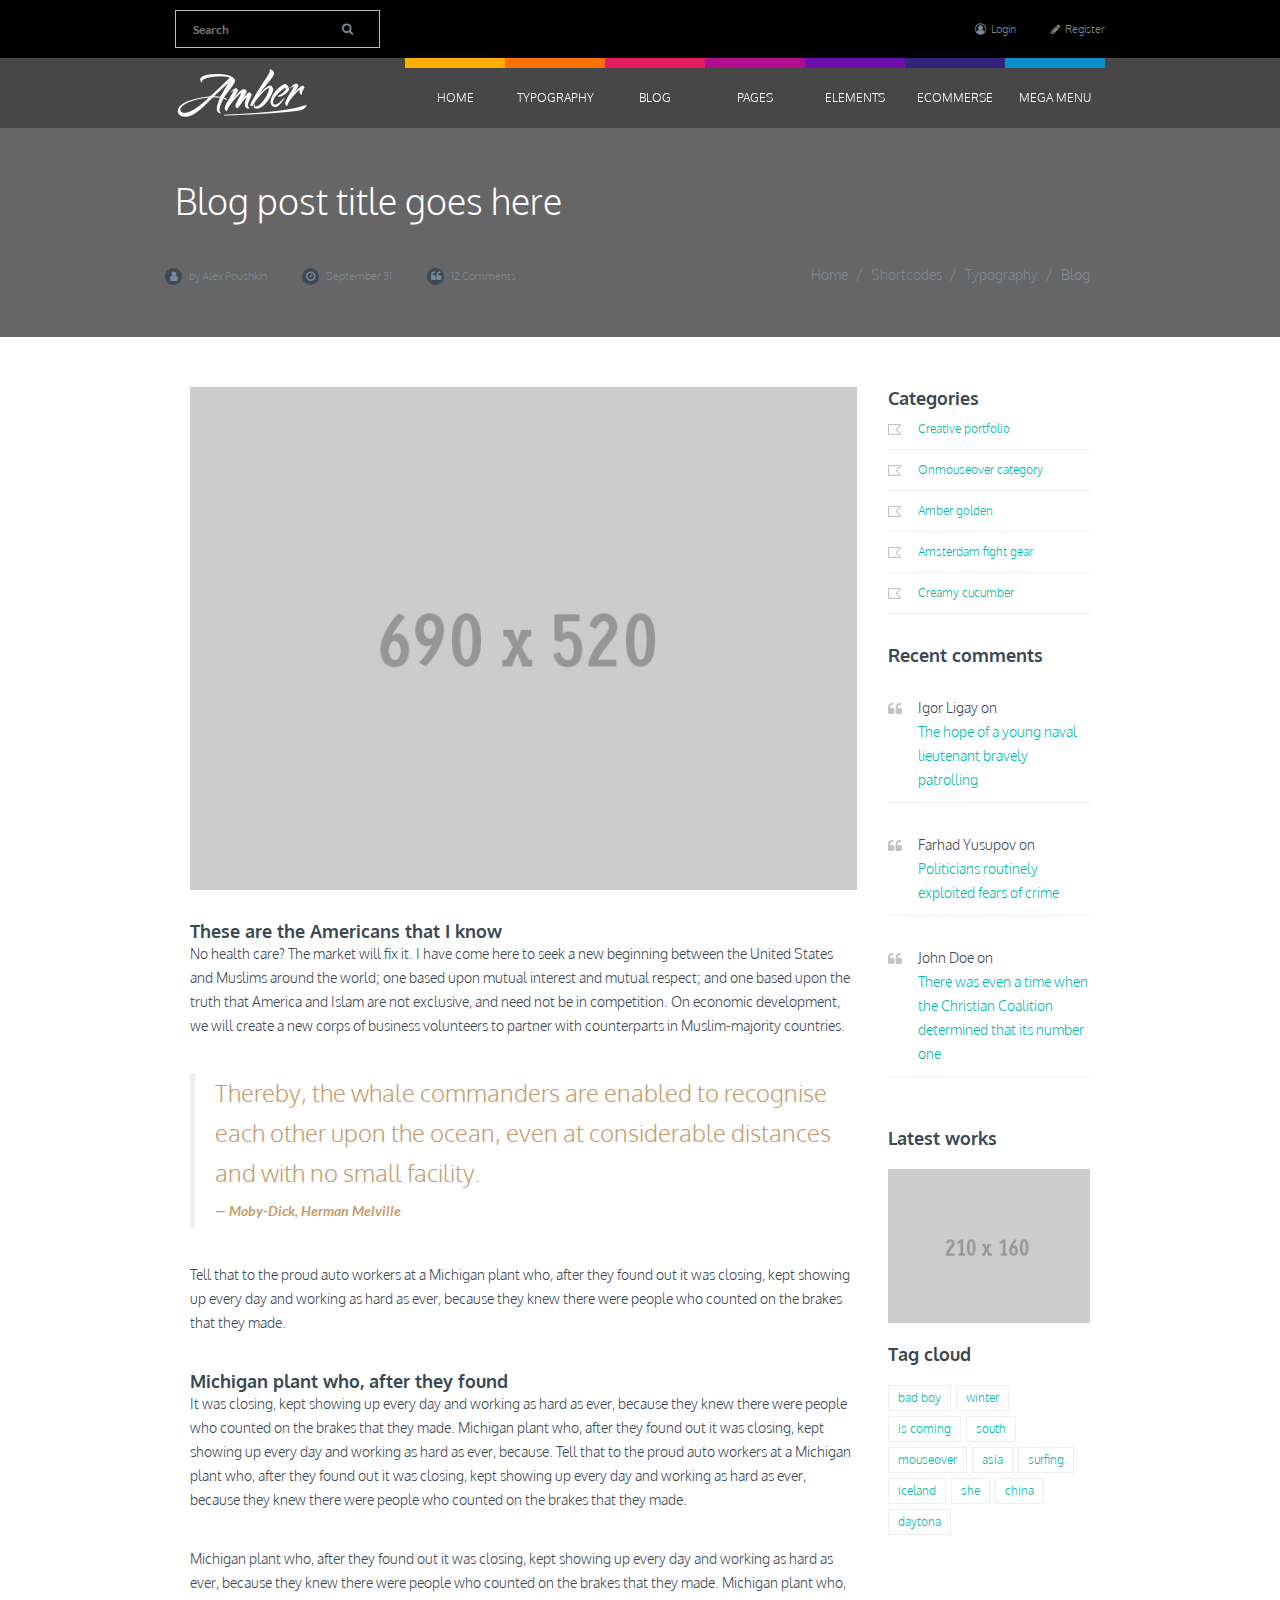
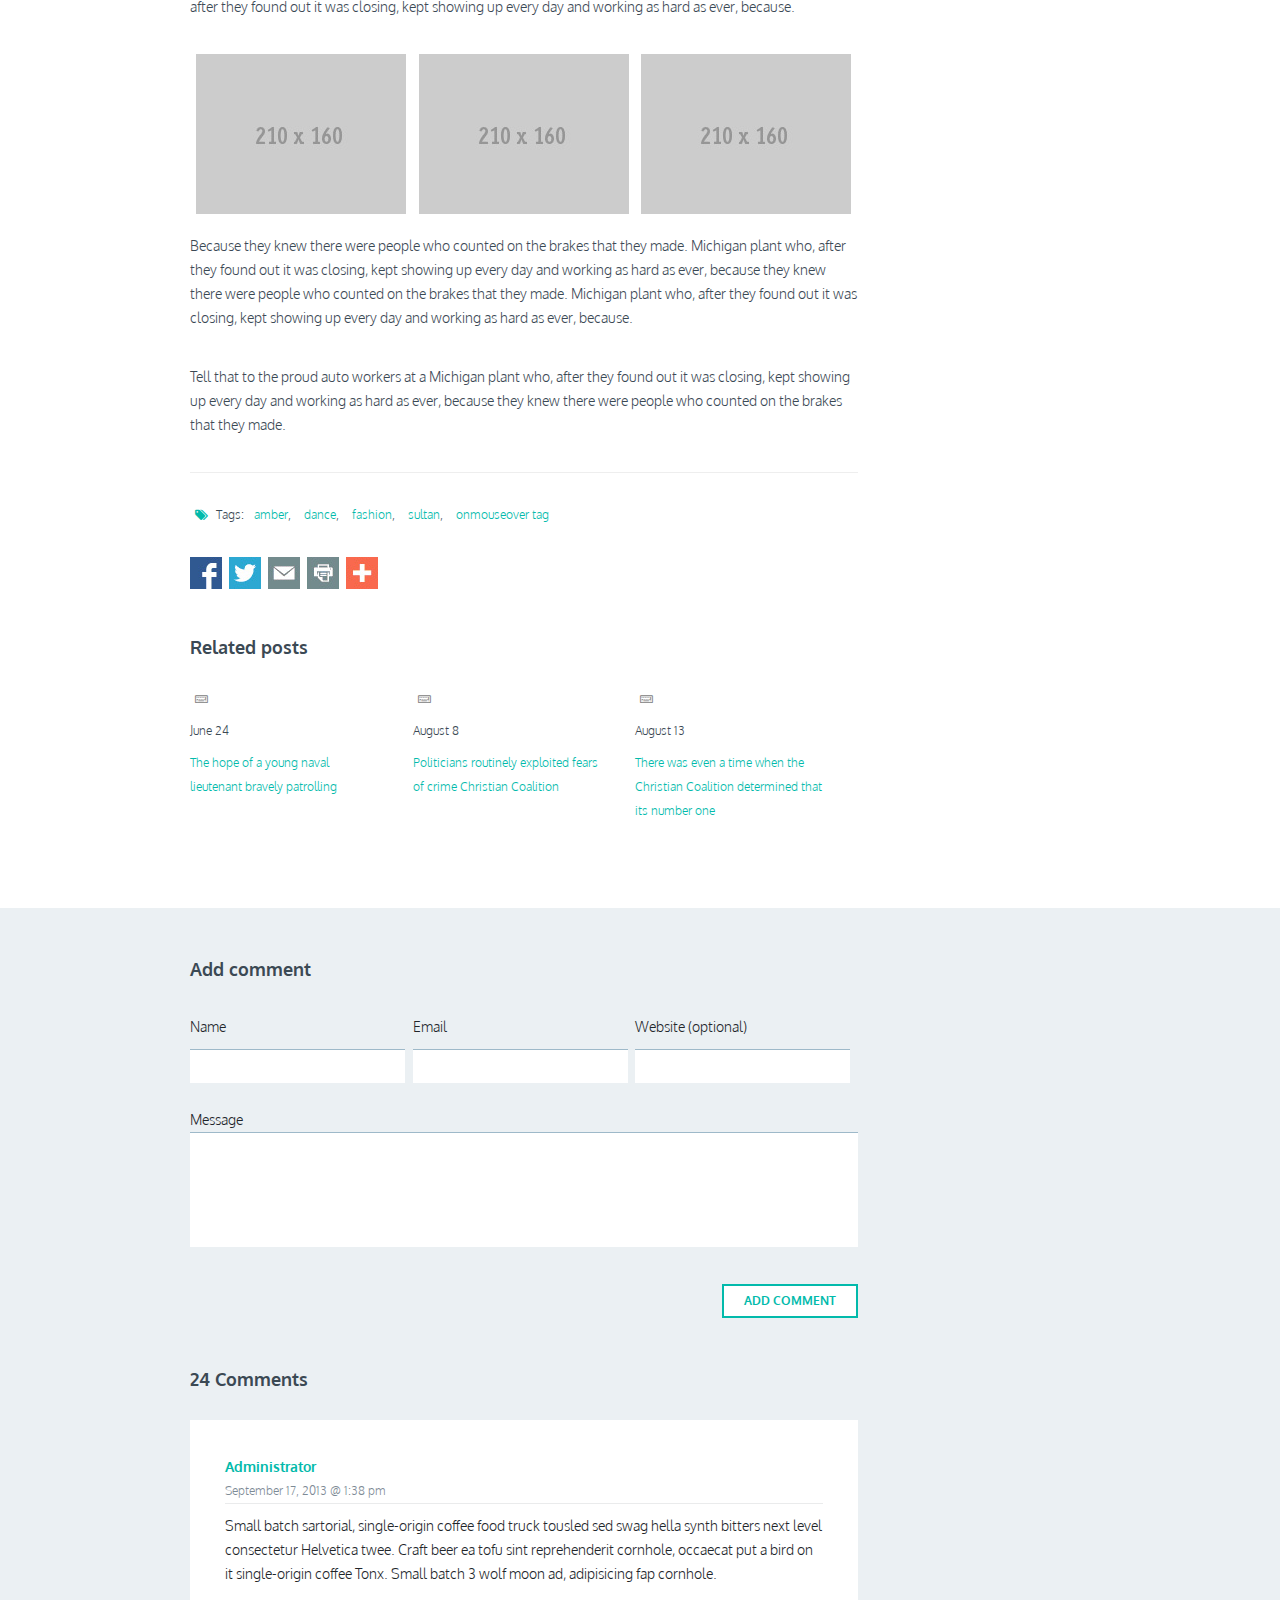
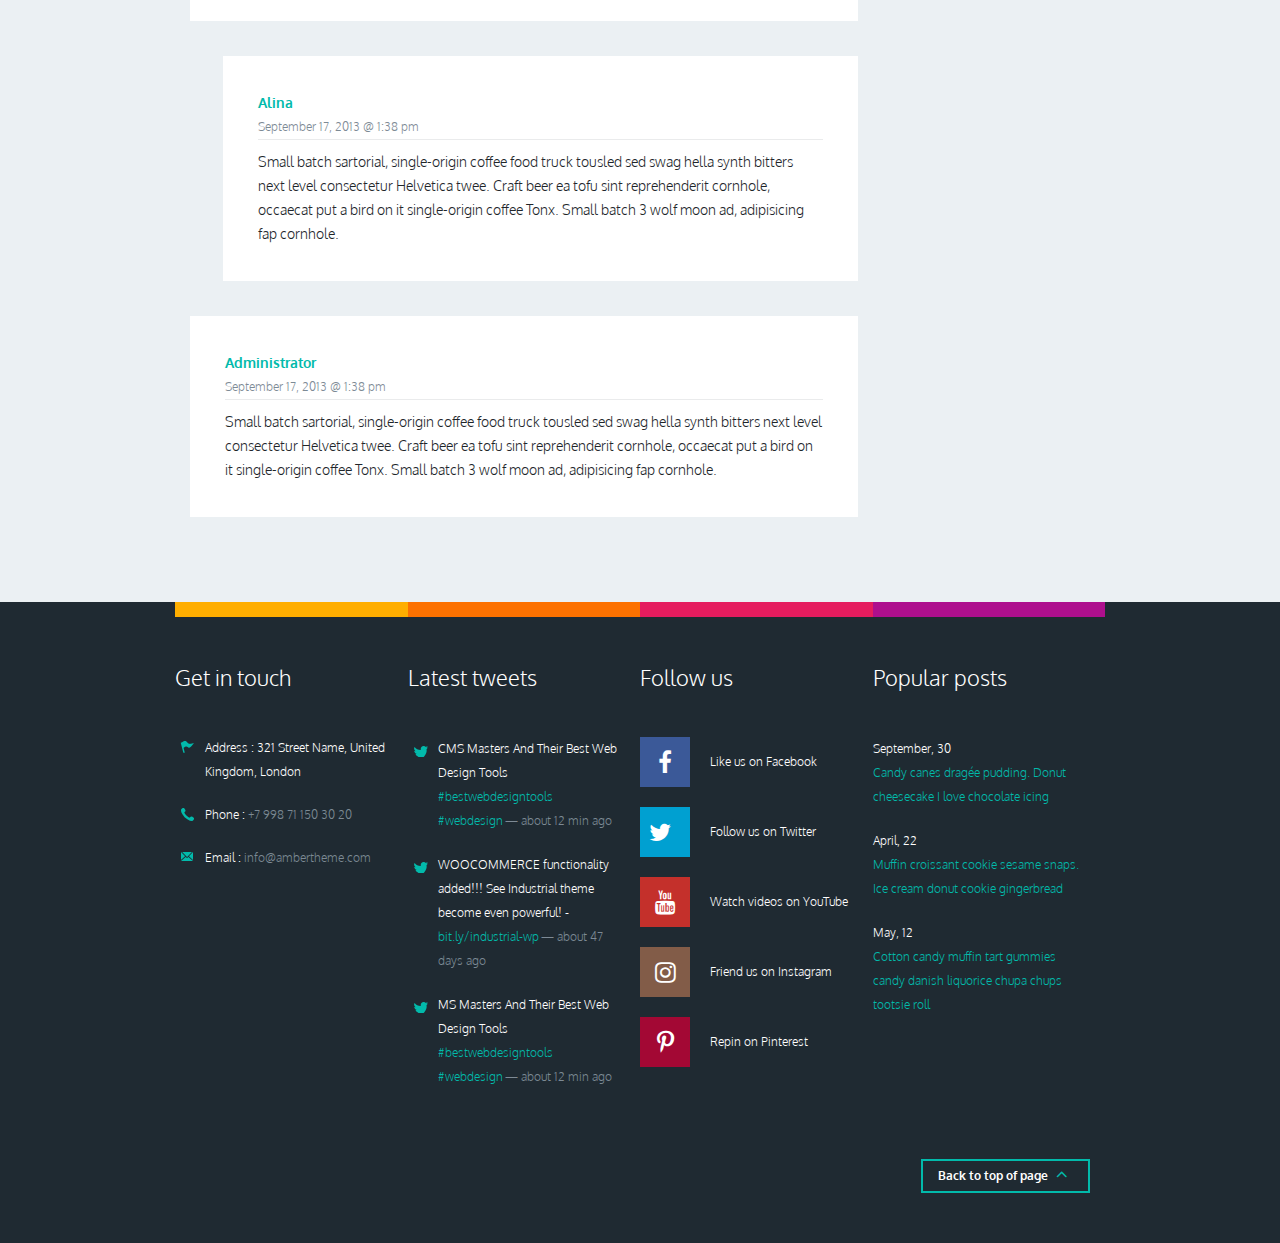
<file: elements.html>
<!DOCTYPE html>
<html lang="en">
<head>
    <title>Amber</title>
    <meta charset="utf-8"/>
    <meta name="viewport" content="width=device-width, initial-scale=1, shrink-to-fit=no"/>
    <link rel="stylesheet" href="styles/bootstrap/css/bootstrap.min.css"/>
    <link rel="stylesheet" type="text/css" href="styles/css/style.css"/>
    <link rel="stylesheet" type="text/css" href="fonts/font-awesome/css/font-awesome.min.css"/>
</head>
<body>
<header class="header">
    <div class="bg-top-header">
        <div class="top-header container">
            <form>
                <div class="form-group">
                    <input class="form-group-search" type="search" name="search" placeholder="Search"/>
                    <button type="submit"><i class="fa fa-search"></i> </button>
                </div>
            </form>

            <div class="d-flex">
                <a href="" class="sm-links">
                    <i class="fa fa-user-circle-o" aria-hidden="true"></i>Login
                </a>
                <a href="" class="sm-links">
                    <i class="fa fa-pencil" aria-hidden="true"></i>Register
                </a>
            </div>
        </div>
    </div>

    <div class="bg-bottom-header">
        <div class="container align-items-md-center">
            <nav class="navbar navbar-expand-lg navbar-light">

                <a class="navbar-brand logo" href="index.html">
                    <img src="img/logo.png" alt="Amber"/>
                    <h1>Amber</h1>
                </a>

                <button class="navbar-toggler pull right" type="button" data-toggle="collapse" data-target="#navbarSupportedContent"
                        aria-controls="navbarSupportedContent" aria-expanded="false" aria-label="Toggle navigation">
                    <span class="navbar-toggler-icon"></span>
                </button>

                <div class="collapse navbar-collapse pull-right" id="navbarSupportedContent">
                    <ul class="col-md navbar-nav  mr-auto nav justify-content-end navbar-right top-menu">
                        <li>
                            <a href="index.html">HOME</a>
                        </li>
                        <li>
                            <a href="typography.html">TYPOGRAPHY</a>
                        </li>
                        <li>
                            <a href="blog.html">BLOG</a>
                        </li>
                        <li>
                            <a href="pages.html">PAGES</a>
                        </li>
                        <li>
                            <a href="elements.html">ELEMENTS</a>
                        </li>
                        <li>
                            <a>ECOMMERSE</a>
                        </li>
                        <li>
                            <a>MEGA MENU</a>
                        </li>
                    </ul>
                </div>
            </nav>
        </div>
    </div>
</header>

<section class="description-section">
    <div class="container">
        <h2>Blog post title goes here</h2>

        <div class="blog-links-wrap row">
            <ul class="blog-links-top">
                <li>
                    <a class="sm-links" href="">
                        <i class="fa fa-user" aria-hidden="true"></i>
                        by Alex Poushkin
                    </a>
                </li>

                <li>
                    <a class="sm-links" href="">
                        <i class="fa fa-clock-o" aria-hidden="true"></i>
                        September 31
                    </a>
                </li>

                <li>
                    <a class="sm-links" href="">
                        <i class="fa fa-quote-left" aria-hidden="true"></i>
                        12 Comments
                    </a>
                </li>
            </ul>

            <nav aria-label="breadcrumb" role="navigation">
                <ol class="breadcrumb">
                    <li class="breadcrumb-item"><a href="index.html">Home</a></li>
                    <li class="breadcrumb-item"><a href="#">Shortcodes</a></li>
                    <li class="breadcrumb-item"><a href="#">Typography</a></li>
                    <li class="breadcrumb-item active" aria-current="page">Blog</li>
                </ol>
            </nav>
        </div>
    </div>
</section>

<section class="elements-section">
    <div class="container">
        <div class="element-content row">
            <div class="col-xs-12 col-md-8 col-lg-9">
                <div class="element-img-wrap">
                    <img src="img/elem.jpg"/>
                </div>
                <div class="posts-info">
                    <h4 class="posts-captions-text">These are the Americans that I know</h4>

                    <p>No health care? The market will fix it. I have come here to seek a new beginning between
                        the United States and Muslims around the world; one based upon mutual interest and mutual
                        respect; and one based upon the truth that America and Islam are not exclusive, and need
                        not be in competition. On economic development, we will create a new corps of business
                        volunteers to partner with counterparts in Muslim-majority countries.
                    </p>

                    <blockquote class="quote-brown">
                        <p class="">Thereby, the whale commanders are enabled to recognise each other upon the ocean,
                            even at considerable distances and with no small facility.
                        </p>
                        <p class="text-lato-italic">— Moby-Dick, Herman Melville</p>
                    </blockquote>

                    <p>Tell that to the proud auto workers at a Michigan plant who, after they found out it was
                        closing, kept showing up every day and working as hard as ever, because they knew there
                        were people who counted on the brakes that they made.
                    </p>

                    <h4 class="posts-captions-text">Michigan plant who, after they found</h4>

                    <p>It was closing, kept showing up every day and working as hard as ever, because they knew
                        there were people who counted on the brakes that they made. Michigan plant who, after they
                        found out it was closing, kept showing up every day and working as hard as ever, because.
                        Tell that to the proud auto workers at a Michigan plant who, after they found out it was
                        closing, kept showing up every day and working as hard as ever, because they knew there
                        were people who counted on the brakes that they made.
                    </p>

                    <p>Michigan plant who, after they found out it was closing, kept showing up every day and
                        working as hard as ever, because they knew there were people who counted on the
                        brakes that they made. Michigan plant who, after they found out it was closing,
                        kept showing up every day and working as hard as ever, because.
                    </p>

                    <ul class="posts-foto-list row">
                        <li>
                            <div class="posts-foto">
                                <img src="img/posts-foto.jpg"/>
                            </div>
                        </li>

                        <li>
                            <div class="posts-foto">
                                <img src="img/posts-foto.jpg"/>
                            </div>
                        </li>

                        <li>
                            <div class="posts-foto">
                                <img src="img/posts-foto.jpg"/>
                            </div>
                        </li>
                    </ul>

                    <p>Because they knew there were people who counted on the brakes that they made.
                        Michigan plant who, after they found out it was closing, kept showing up every day and
                        working as hard as ever, because they knew there were people who counted on the brakes
                        that they made. Michigan plant who, after they found out it was closing, kept showing
                        up every day and working as hard as ever, because.
                    </p>

                    <p>Tell that to the proud auto workers at a Michigan plant who, after they found out it
                        was closing, kept showing up every day and working as hard as ever, because they knew
                        there were people who counted on the brakes that they made.
                    </p>
                </div>

                <div class="posts-tag">
                    <p>
                        <i class="fa fa-tags" aria-hidden="true"></i>
                        Tags:
                    </p>

                    <div class="tagcloud">
                        <a>amber</a>,
                        <a>dance</a>,
                        <a>fashion</a>,
                        <a>sultan</a>,
                        <a>onmouseover tag</a>
                    </div>
                </div>

                <ul class="net-social">
                    <li><a></a></li>
                    <li><a></a></li>
                    <li><a></a></li>
                    <li><a></a></li>
                    <li><a data-toggle="tooltip" data-placement="right" title="2.3M"></a></li>
                </ul>

                <div class="related-posts">
                    <p class="posts-captions-text">Related posts</p>

                    <ul class="related-posts-list row">
                        <li class="col-xs-12 col-md-4">
                            <i class="fa fa-keyboard-o" aria-hidden="true"></i>
                            <span>June 24</span>
                            <a class="link-color" href="#">The hope of a young naval lieutenant bravely patrolling</a>
                        </li>

                        <li class="col-xs-12 col-md-4">
                            <i class="fa fa-keyboard-o" aria-hidden="true"></i>
                            <span>August 8</span>
                            <a class="link-color" href="#">Politicians routinely exploited fears of crime Christian Coalition</a>
                        </li>

                        <li class="col-xs-12 col-md-4">
                            <i class="fa fa-keyboard-o" aria-hidden="true"></i>
                            <span>August 13</span>
                            <a class="link-color" href="#">There was even a time when the Christian Coalition determined that its number one</a>
                        </li>
                    </ul>
                </div>
            </div>

            <aside class="col-xs-12 col-md-4 col-lg-3">
                <h4 class="posts-captions-text">Categories</h4>

                <ul class="categories-list">
                    <li>
                        <a href="#">Creative portfolio</a>
                    </li>

                    <li>
                        <a href="#">Onmouseover category</a>
                    </li>

                    <li>
                        <a href="#">Amber golden</a>
                    </li>

                    <li>
                        <a href="#">Amsterdam fight gear</a>
                    </li>

                    <li>
                        <a href="#">Creamy cucumber</a>
                    </li>
                </ul>

                <h4 class="posts-captions-text">Recent comments</h4>

                <ul class="recent-comments-list">
                    <li>
                        <p>Igor Ligay on</p>
                        <a href="#">The hope of a young naval lieutenant bravely patrolling</a>
                    </li>

                    <li>
                        <p>Farhad Yusupov on</p>
                        <a href="#">Politicians routinely exploited fears of crime</a>
                    </li>

                    <li>
                        <p>John Doe on</p>
                        <a href="#">There was even a time when the Christian Coalition determined that its number one</a>
                    </li>
                </ul>

                <h4 class="posts-captions-text">Latest works</h4>

                <div class="aside-img-wrap">
                    <img src="img/aside-img.jpg" alt=""/>
                </div>

                <h4 class="posts-captions-text">Tag cloud</h4>

                <div class="tags-cloud">
                    <a href="">bad boy</a>
                    <a href="">winter</a>
                    <a href="">is coming</a>
                    <a href="">south</a>
                    <a href="">mouseover</a>
                    <a href="">asia</a>
                    <a href="">surfing</a>
                    <a href="">iceland</a>
                    <a href="">she</a>
                    <a href="">china</a>
                    <a href="">daytona</a>
                </div>
            </aside>
        </div>
    </div>
</section>

<section class="comments">
    <div class="container">
        <div class="row comments-wrap">
            <div class="add-comment col-xs-12 col-md-8 col-lg-9">
                <p class="posts-captions-text">Add comment</p>

                <form action="#" name="form" autocomplete="on" method="get">
                    <ul class="input-group-comment row">
                        <li class="col-xs-12 col-lg-4">
                            <p>Name</p>
                            <input type="text">
                        </li>

                        <li class="col-xs-12 col-lg-4">
                            <p>Email</p>
                            <input type="email">
                        </li>
                        <li class="col-xs-12 col-lg-4">
                            <p>Website (optional)</p>
                            <input type="email">
                        </li>
                    </ul>

                    <div class="message-text">
                        <p>Message</p>
                        <textarea></textarea>
                    </div>

                    <button type="submit" class="btn-bg-white pull-right">Add comment</button>
                </form>
            </div>

            <div class="commentary-block col-xs-12 col-md-8 col-lg-9">
                <p class="posts-captions-text">24 Comments</p>
                <ul class="comments-list">
                    <li>
                        <div class="user-info">
                            <p>
                                Administrator
                                <span>September 17, 2013 @ 1:38 pm</span>
                            </p>
                            <a class="invisible-link">Reply</a>
                        </div>
                        <p>Small batch sartorial, single-origin coffee food truck tousled sed swag hella synth
                            bitters next level consectetur Helvetica twee. Craft beer ea tofu sint reprehenderit
                            cornhole, occaecat put a bird on it single-origin coffee Tonx. Small batch 3 wolf
                            moon ad, adipisicing fap cornhole.
                        </p>
                    </li>

                    <li>
                        <div class="user-info">
                            <p>
                                Alina
                                <span>September 17, 2013 @ 1:38 pm</span>
                            </p>
                            <a class="invisible-link">Reply</a>
                        </div>
                        <p>Small batch sartorial, single-origin coffee food truck tousled sed swag hella synth
                            bitters next level consectetur Helvetica twee. Craft beer ea tofu sint reprehenderit
                            cornhole, occaecat put a bird on it single-origin coffee Tonx. Small batch 3 wolf
                            moon ad, adipisicing fap cornhole.
                        </p>
                    </li>

                    <li>
                        <div class="user-info">
                            <p>
                                Administrator
                                <span>September 17, 2013 @ 1:38 pm</span>
                            </p>
                            <a class="invisible-link">Reply</a>
                        </div>
                        <p>Small batch sartorial, single-origin coffee food truck tousled sed swag hella synth
                            bitters next level consectetur Helvetica twee. Craft beer ea tofu sint reprehenderit
                            cornhole, occaecat put a bird on it single-origin coffee Tonx. Small batch 3 wolf
                            moon ad, adipisicing fap cornhole.
                        </p>
                    </li>
                </ul>
            </div>
        </div>
    </div>
</section>


<footer class="footer">
    <div class="container">
        <div class="top-footer row">
            <div class="footer-info col-xs-12 col-md-3">
                <h3 class="captions-style-footer">Get in touch</h3>

                <ul class="contact-info">
                    <li>
                        <p>
                            Address :
                            <a class="link-color-gray">321 Street Name, United Kingdom, London</a>
                        </p>
                    </li>
                    <li>
                        <p>
                            Phone :
                            <a href="tel:" class="link-color-gray">+7 998 71 150 30 20</a>
                        </p>
                    </li>
                    <li>
                        <p>
                            Email :
                            <a href="mailto:info@ambertheme.com" class="link-color-gray">info@ambertheme.com</a>
                        </p>
                    </li>
                </ul>

                <div class="map">
                    <iframe src="https://www.google.com/maps/embed?pb=!1m18!1m12!1m3!1d387193.3060066585!2d-74.25987056078009!3d40.6971494070489!2m3!1f0!2f0!3f0!3m2!1i1024!2i768!4f13.1!3m3!1m2!1s0x89c24fa5d33f083b%3A0xc80b8f06e177fe62!2sNew+York%2C+NY%2C+USA!5e0!3m2!1sen!2sua!4v1508413648663"></iframe>
                </div>

            </div>

            <div class="footer-info col-xs-12 col-md-3">
                <h3 class="captions-style-footer">Latest tweets</h3>

                <ul class="list-twits">
                    <li>
                        <p>
                            CMS Masters And Their Best Web Design Tools
                            <a href="" class="link-color"> #bestwebdesigntools #webdesign</a>
                            <span class="link-color-gray"> — about 12 min ago</span>
                        </p>
                    </li>

                    <li>
                        <p>
                            WOOCOMMERCE functionality added!!! See Industrial theme become even powerful! -
                            <a href="" class="link-color"> bit.ly/industrial-wp</a>
                            <span class="link-color-gray"> — about 47 days ago</span>
                        </p>
                    </li>

                    <li>
                        <p>
                            MS Masters And Their Best Web Design Tools
                            <a href="" class="link-color"> #bestwebdesigntools #webdesign</a>
                            <span class="link-color-gray">— about 12 min ago</span>
                        </p>
                    </li>
                </ul>
            </div>

            <div class="footer-info col-xs-12 col-md-3">
                <h3 class="captions-style-footer">Follow us</h3>

                <ul class="follow-list">
                    <li>
                        <div class="social-wrap bg-fb">
                            <a href="" class="fa fa-facebook"></a>
                        </div>
                        <p>Like us on Facebook</p>
                    </li>

                    <li>
                        <div class="social-wrap bg-tw">
                            <a href="" class="fa fa-twitter"><i class=""></i></a>
                        </div>
                        <p>Follow us on Twitter</p>
                    </li>

                    <li>
                        <div class="social-wrap bg-y-tube">
                            <a href="" class="fa fa-youtube"></a>
                        </div>
                        <p>Watch videos on YouTube</p>
                    </li>

                    <li>
                        <div class="social-wrap bg-insta">
                            <a href="" class="fa fa-instagram"></a>
                        </div>
                        <p>Friend us on Instagram</p>
                    </li>

                    <li>
                        <div class="social-wrap bg-pin">
                            <a href="" class="fa fa-pinterest-p"></a>
                        </div>
                        <p>Repin on Pinterest</p>
                    </li>
                </ul>
            </div>

            <div class="footer-info col-xs-12 col-md-3">
                <h3 class="captions-style-footer">Popular posts</h3>

                <ul class="posts-list">
                    <li>
                        <p>September, 30</p>
                        <a href="" class="link-color">Candy canes dragée pudding. Donut cheesecake I love chocolate icing</a>
                    </li>
                    <li>
                        <p>April, 22</p>
                        <a href="" class="link-color">Muffin croissant cookie sesame snaps. Ice cream donut cookie gingerbread</a>
                    </li>
                    <li>
                        <p>May, 12</p>
                        <a href="" class="link-color">Cotton candy muffin tart gummies candy danish liquorice chupa chups tootsie roll</a>
                    </li>
                </ul>
            </div>
        </div>

        <div class="bottom-footer row">
            <a href="#top" class="main-btn-lowercase">Back to top of page
                <i class="fa fa-angle-up"></i>
            </a>
        </div>
    </div>
</footer>

<script src="https://code.jquery.com/jquery-3.2.1.slim.min.js" integrity="sha384-KJ3o2DKtIkvYIK3UENzmM7KCkRr/rE9/Qpg6aAZGJwFDMVNA/GpGFF93hXpG5KkN" crossorigin="anonymous"></script>
<script src="https://cdnjs.cloudflare.com/ajax/libs/popper.js/1.12.3/umd/popper.min.js" integrity="sha384-vFJXuSJphROIrBnz7yo7oB41mKfc8JzQZiCq4NCceLEaO4IHwicKwpJf9c9IpFgh" crossorigin="anonymous"></script>
<script src="styles/bootstrap/js/bootstrap.min.js"></script>
<script>
    $(document).ready(function(){
        $('[data-toggle="tooltip"]').tooltip();
    });
</script>
</body>
</html>
</file>
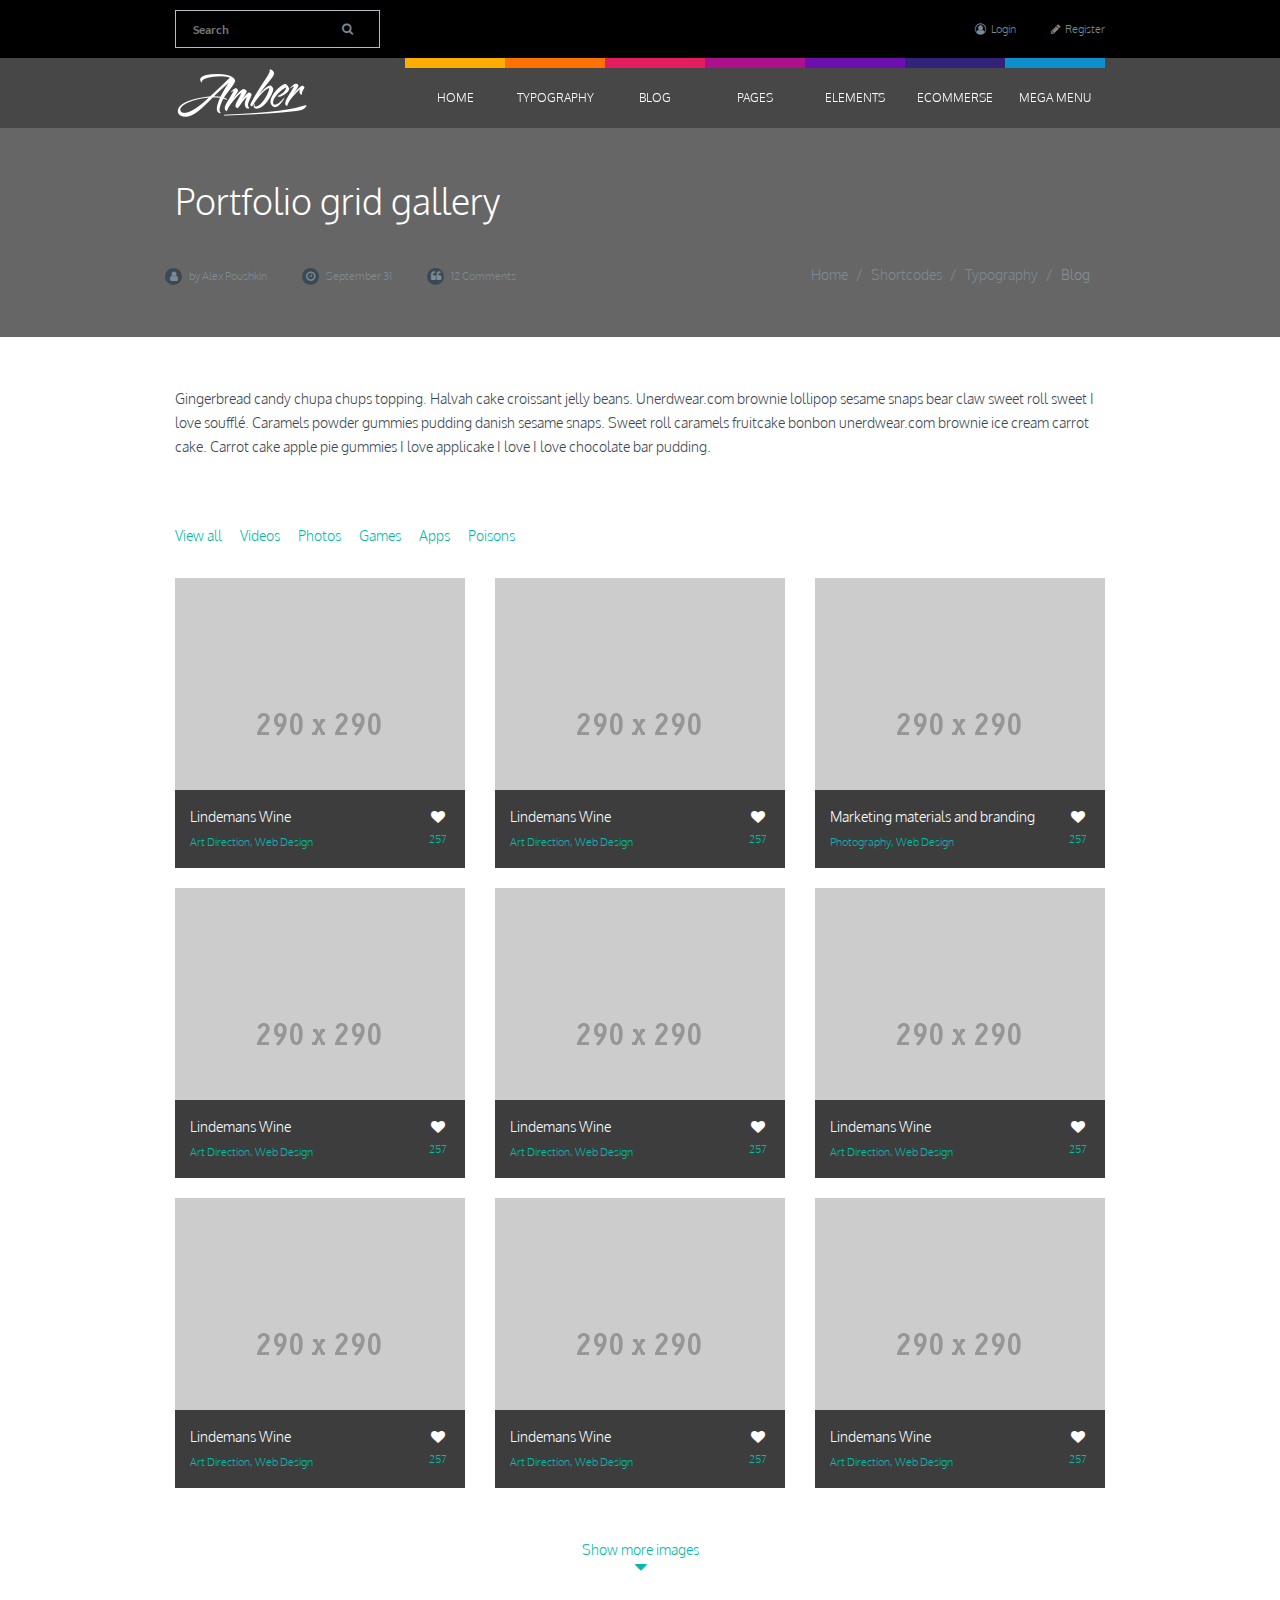
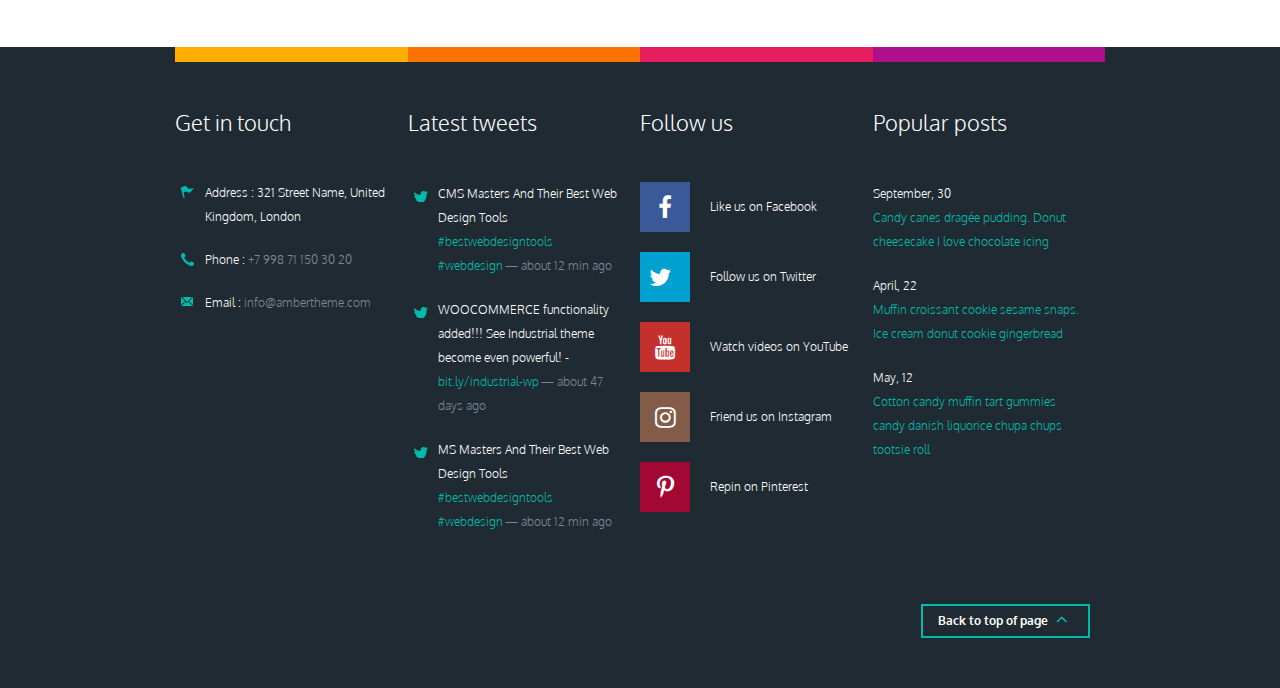
<file: pages.html>
<!DOCTYPE html>
<html lang="en">
<head>
    <title>Amber</title>
    <meta charset="utf-8"/>
    <meta name="viewport" content="width=device-width, initial-scale=1, shrink-to-fit=no"/>
    <link rel="stylesheet" href="styles/bootstrap/css/bootstrap.min.css"/>
    <link rel="stylesheet" type="text/css" href="styles/css/style.css"/>
    <link rel="stylesheet" type="text/css" href="fonts/font-awesome/css/font-awesome.min.css"/>
</head>
<body>
<header class="header">
    <div class="bg-top-header">
        <div class="top-header container">
            <form>
                <div class="form-group">
                    <input class="form-group-search" type="search" name="search" placeholder="Search"/>
                    <button type="submit"><i class="fa fa-search"></i> </button>
                </div>
            </form>

            <div class="d-flex">
                <a href="" class="sm-links">
                    <i class="fa fa-user-circle-o" aria-hidden="true"></i>Login
                </a>
                <a href="" class="sm-links">
                    <i class="fa fa-pencil" aria-hidden="true"></i>Register
                </a>
            </div>
        </div>
    </div>

    <div class="bg-bottom-header">
        <div class="container align-items-md-center">
            <nav class="navbar navbar-expand-lg navbar-light">

                <a class="navbar-brand logo" href="index.html">
                    <img src="img/logo.png" alt="Amber"/>
                    <h1>Amber</h1>
                </a>

                <button class="navbar-toggler pull right" type="button" data-toggle="collapse" data-target="#navbarSupportedContent"
                        aria-controls="navbarSupportedContent" aria-expanded="false" aria-label="Toggle navigation">
                    <span class="navbar-toggler-icon"></span>
                </button>

                <div class="collapse navbar-collapse pull-right" id="navbarSupportedContent">
                    <ul class="col-md navbar-nav  mr-auto nav justify-content-end navbar-right top-menu">
                        <li>
                            <a href="index.html">HOME</a>
                        </li>
                        <li>
                            <a href="typography.html">TYPOGRAPHY</a>
                        </li>
                        <li>
                            <a href="blog.html">BLOG</a>
                        </li>
                        <li>
                            <a href="pages.html">PAGES</a>
                        </li>
                        <li>
                            <a href="elements.html">ELEMENTS</a>
                        </li>
                        <li>
                            <a>ECOMMERSE</a>
                        </li>
                        <li>
                            <a>MEGA MENU</a>
                        </li>
                    </ul>
                </div>
            </nav>
        </div>
    </div>
</header>

<section class="description-section">
    <div class="container">
        <h2>Portfolio grid gallery</h2>

        <div class="blog-links-wrap row">
            <ul class="blog-links-top">
                <li>
                    <a class="sm-links" href="">
                        <i class="fa fa-user" aria-hidden="true"></i>
                        by Alex Poushkin
                    </a>
                </li>

                <li>
                    <a class="sm-links" href="">
                        <i class="fa fa-clock-o" aria-hidden="true"></i>
                        September 31
                    </a>
                </li>

                <li>
                    <a class="sm-links" href="">
                        <i class="fa fa-quote-left" aria-hidden="true"></i>
                        12 Comments
                    </a>
                </li>
            </ul>

            <nav aria-label="breadcrumb" role="navigation">
                <ol class="breadcrumb">
                    <li class="breadcrumb-item"><a href="index.html">Home</a></li>
                    <li class="breadcrumb-item"><a href="#">Shortcodes</a></li>
                    <li class="breadcrumb-item"><a href="#">Typography</a></li>
                    <li class="breadcrumb-item active" aria-current="page">Blog</li>
                </ol>
            </nav>
        </div>
    </div>
</section>

<section class="gallery-section">
    <div class="container">
        <p class="gallery-top-text">
            Gingerbread candy chupa chups topping. Halvah cake croissant jelly beans. Unerdwear.com brownie
            lollipop sesame snaps bear claw sweet roll sweet I love soufflé. Caramels powder gummies pudding
            danish sesame snaps. Sweet roll caramels fruitcake bonbon unerdwear.com brownie ice cream carrot
            cake. Carrot cake apple pie gummies I love applicake I love I love chocolate bar pudding.
        </p>

        <nav class="gallery-nav">
            <ul>
                <li>
                    <a href="#">View all</a>
                </li>
                <li>
                    <a href="#">Videos</a>
                </li>
                <li>
                    <a href="#">Photos</a>
                </li>
                <li>
                    <a href="#">Games</a>
                </li>
                <li>
                    <a href="#">Apps</a>
                </li>
                <li>
                    <a href="#">Poisons</a>
                </li>
            </ul>
        </nav>

        <ul class="list-works row">
            <li class="col-xs-12 col-lg-4">
                <div class="foto-works">
                    <img src="img/works.jpg" alt=""/>
                </div>

                <div class="info-works">
                    <div>
                        <p>Lindemans Wine</p>
                        <span class="text-sm-style">Art Direction, Web Design</span>
                    </div>

                    <div class="text-center">
                        <i class="fa fa-heart"></i>
                        <p class="text-sm-style">257</p>
                    </div>
                </div>

                <div class="hover-block-works">
                    <button class="fa-btn" type="button">
                        <i class="fa fa-heart"></i>
                    </button>

                    <button class="fa-btn" type="button">
                        <i class="fa fa-search-plus"></i>
                    </button>

                    <button class="fa-btn" type="button">
                        <i class="fa fa-link"></i>
                    </button>
                </div>
            </li>

            <li class="col-xs-12 col-lg-4">
                <div class="foto-works">
                    <img src="img/works.jpg" alt=""/>
                </div>

                <div class="info-works">
                    <div>
                        <p>Lindemans Wine</p>
                        <span class="text-sm-style">Art Direction, Web Design</span>
                    </div>

                    <div class="text-center">
                        <i class="fa fa-heart"></i>
                        <p class="text-sm-style">257</p>
                    </div>
                </div>

                <div class="hover-block-works">
                    <button class="fa-btn" type="button">
                        <i class="fa fa-heart"></i>
                    </button>

                    <button class="fa-btn" type="button">
                        <i class="fa fa-search-plus"></i>
                    </button>

                    <button class="fa-btn" type="button">
                        <i class="fa fa-link"></i>
                    </button>
                </div>
            </li>

            <li class="col-xs-12 col-lg-4">
                <div class="foto-works">
                    <img src="img/works.jpg" alt=""/>
                </div>

                <div class="info-works">
                    <div>
                        <p>Marketing materials and branding</p>
                        <span class="text-sm-style">Photography, Web Design</span>
                    </div>

                    <div class="text-center">
                        <i class="fa fa-heart"></i>
                        <p class="text-sm-style">257</p>
                    </div>
                </div>

                <div class="hover-block-works">
                    <button class="fa-btn" type="button">
                        <i class="fa fa-heart"></i>
                    </button>

                    <button class="fa-btn" type="button">
                        <i class="fa fa-search-plus"></i>
                    </button>

                    <button class="fa-btn" type="button">
                        <i class="fa fa-link"></i>
                    </button>
                </div>
            </li>

            <li class="col-xs-12 col-lg-4">
                <div class="foto-works">
                    <img src="img/works.jpg" alt=""/>
                </div>

                <div class="info-works">
                    <div>
                        <p>Lindemans Wine</p>
                        <span class="text-sm-style">Art Direction, Web Design</span>
                    </div>

                    <div class="text-center">
                        <i class="fa fa-heart"></i>
                        <p class="text-sm-style">257</p>
                    </div>
                </div>

                <div class="hover-block-works">
                    <button class="fa-btn" type="button">
                        <i class="fa fa-heart"></i>
                    </button>

                    <button class="fa-btn" type="button">
                        <i class="fa fa-search-plus"></i>
                    </button>

                    <button class="fa-btn" type="button">
                        <i class="fa fa-link"></i>
                    </button>
                </div>
            </li>

            <li class="col-xs-12 col-lg-4">
                <div class="foto-works">
                    <img src="img/works.jpg" alt=""/>
                </div>

                <div class="info-works">
                    <div>
                        <p>Lindemans Wine</p>
                        <span class="text-sm-style">Art Direction, Web Design</span>
                    </div>

                    <div class="text-center">
                        <i class="fa fa-heart"></i>
                        <p class="text-sm-style">257</p>
                    </div>
                </div>

                <div class="hover-block-works">
                    <button class="fa-btn" type="button">
                        <i class="fa fa-heart"></i>
                    </button>

                    <button class="fa-btn" type="button">
                        <i class="fa fa-search-plus"></i>
                    </button>

                    <button class="fa-btn" type="button">
                        <i class="fa fa-link"></i>
                    </button>
                </div>
            </li>

            <li class="col-xs-12 col-lg-4">
                <div class="foto-works">
                    <img src="img/works.jpg" alt=""/>
                </div>

                <div class="info-works">
                    <div>
                        <p>Lindemans Wine</p>
                        <span class="text-sm-style">Art Direction, Web Design</span>
                    </div>

                    <div class="text-center">
                        <i class="fa fa-heart"></i>
                        <p class="text-sm-style">257</p>
                    </div>
                </div>

                <div class="hover-block-works">
                    <button class="fa-btn" type="button">
                        <i class="fa fa-heart"></i>
                    </button>

                    <button class="fa-btn" type="button">
                        <i class="fa fa-search-plus"></i>
                    </button>

                    <button class="fa-btn" type="button">
                        <i class="fa fa-link"></i>
                    </button>
                </div>
            </li>

            <li class="col-xs-12 col-lg-4">
                <div class="foto-works">
                    <img src="img/works.jpg" alt=""/>
                </div>

                <div class="info-works">
                    <div>
                        <p>Lindemans Wine</p>
                        <span class="text-sm-style">Art Direction, Web Design</span>
                    </div>

                    <div class="text-center">
                        <i class="fa fa-heart"></i>
                        <p class="text-sm-style">257</p>
                    </div>
                </div>

                <div class="hover-block-works">
                    <button class="fa-btn" type="button">
                        <i class="fa fa-heart"></i>
                    </button>

                    <button class="fa-btn" type="button">
                        <i class="fa fa-search-plus"></i>
                    </button>

                    <button class="fa-btn" type="button">
                        <i class="fa fa-link"></i>
                    </button>
                </div>
            </li>

            <li class="col-xs-12 col-lg-4">
                <div class="foto-works">
                    <img src="img/works.jpg" alt=""/>
                </div>

                <div class="info-works">
                    <div>
                        <p>Lindemans Wine</p>
                        <span class="text-sm-style">Art Direction, Web Design</span>
                    </div>

                    <div class="text-center">
                        <i class="fa fa-heart"></i>
                        <p class="text-sm-style">257</p>
                    </div>
                </div>

                <div class="hover-block-works">
                    <button class="fa-btn" type="button">
                        <i class="fa fa-heart"></i>
                    </button>

                    <button class="fa-btn" type="button">
                        <i class="fa fa-search-plus"></i>
                    </button>

                    <button class="fa-btn" type="button">
                        <i class="fa fa-link"></i>
                    </button>
                </div>
            </li>

            <li class="col-xs-12 col-lg-4">
                <div class="foto-works">
                    <img src="img/works.jpg" alt=""/>
                </div>

                <div class="info-works">
                    <div>
                        <p>Lindemans Wine</p>
                        <span class="text-sm-style">Art Direction, Web Design</span>
                    </div>

                    <div class="text-center">
                        <i class="fa fa-heart"></i>
                        <p class="text-sm-style">257</p>
                    </div>
                </div>

                <div class="hover-block-works">
                    <button class="fa-btn" type="button">
                        <i class="fa fa-heart"></i>
                    </button>

                    <button class="fa-btn" type="button">
                        <i class="fa fa-search-plus"></i>
                    </button>

                    <button class="fa-btn" type="button">
                        <i class="fa fa-link"></i>
                    </button>
                </div>
            </li>
        </ul>

        <button class="show-more-btn" type="button">Show more images
            <i class="fa fa-caret-down" aria-hidden="true"></i>
        </button>
    </div>
</section>

<footer class="footer">
    <div class="container">
        <div class="top-footer row">
            <div class="footer-info col-xs-12 col-md-3">
                <h3 class="captions-style-footer">Get in touch</h3>

                <ul class="contact-info">
                    <li>
                        <p>
                            Address :
                            <a class="link-color-gray">321 Street Name, United Kingdom, London</a>
                        </p>
                    </li>
                    <li>
                        <p>
                            Phone :
                            <a href="tel:" class="link-color-gray">+7 998 71 150 30 20</a>
                        </p>
                    </li>
                    <li>
                        <p>
                            Email :
                            <a href="mailto:info@ambertheme.com" class="link-color-gray">info@ambertheme.com</a>
                        </p>
                    </li>
                </ul>

                <div class="map">
                    <iframe src="https://www.google.com/maps/embed?pb=!1m18!1m12!1m3!1d387193.3060066585!2d-74.25987056078009!3d40.6971494070489!2m3!1f0!2f0!3f0!3m2!1i1024!2i768!4f13.1!3m3!1m2!1s0x89c24fa5d33f083b%3A0xc80b8f06e177fe62!2sNew+York%2C+NY%2C+USA!5e0!3m2!1sen!2sua!4v1508413648663"></iframe>
                </div>

            </div>

            <div class="footer-info col-xs-12 col-md-3">
                <h3 class="captions-style-footer">Latest tweets</h3>

                <ul class="list-twits">
                    <li>
                        <p>
                            CMS Masters And Their Best Web Design Tools
                            <a href="" class="link-color"> #bestwebdesigntools #webdesign</a>
                            <span class="link-color-gray"> — about 12 min ago</span>
                        </p>
                    </li>

                    <li>
                        <p>
                            WOOCOMMERCE functionality added!!! See Industrial theme become even powerful! -
                            <a href="" class="link-color"> bit.ly/industrial-wp</a>
                            <span class="link-color-gray"> — about 47 days ago</span>
                        </p>
                    </li>

                    <li>
                        <p>
                            MS Masters And Their Best Web Design Tools
                            <a href="" class="link-color"> #bestwebdesigntools #webdesign</a>
                            <span class="link-color-gray">— about 12 min ago</span>
                        </p>
                    </li>
                </ul>
            </div>

            <div class="footer-info col-xs-12 col-md-3">
                <h3 class="captions-style-footer">Follow us</h3>

                <ul class="follow-list">
                    <li>
                        <div class="social-wrap bg-fb">
                            <a href="" class="fa fa-facebook"></a>
                        </div>
                        <p>Like us on Facebook</p>
                    </li>

                    <li>
                        <div class="social-wrap bg-tw">
                            <a href="" class="fa fa-twitter"><i class=""></i></a>
                        </div>
                        <p>Follow us on Twitter</p>
                    </li>

                    <li>
                        <div class="social-wrap bg-y-tube">
                            <a href="" class="fa fa-youtube"></a>
                        </div>
                        <p>Watch videos on YouTube</p>
                    </li>

                    <li>
                        <div class="social-wrap bg-insta">
                            <a href="" class="fa fa-instagram"></a>
                        </div>
                        <p>Friend us on Instagram</p>
                    </li>

                    <li>
                        <div class="social-wrap bg-pin">
                            <a href="" class="fa fa-pinterest-p"></a>
                        </div>
                        <p>Repin on Pinterest</p>
                    </li>
                </ul>
            </div>

            <div class="footer-info col-xs-12 col-md-3">
                <h3 class="captions-style-footer">Popular posts</h3>

                <ul class="posts-list">
                    <li>
                        <p>September, 30</p>
                        <a href="" class="link-color">Candy canes dragée pudding. Donut cheesecake I love chocolate icing</a>
                    </li>
                    <li>
                        <p>April, 22</p>
                        <a href="" class="link-color">Muffin croissant cookie sesame snaps. Ice cream donut cookie gingerbread</a>
                    </li>
                    <li>
                        <p>May, 12</p>
                        <a href="" class="link-color">Cotton candy muffin tart gummies candy danish liquorice chupa chups tootsie roll</a>
                    </li>
                </ul>
            </div>
        </div>

        <div class="bottom-footer row">
            <a href="#top" class="main-btn-lowercase">Back to top of page
                <i class="fa fa-angle-up"></i>
            </a>
        </div>
    </div>
</footer>

<script src="https://code.jquery.com/jquery-3.2.1.slim.min.js" integrity="sha384-KJ3o2DKtIkvYIK3UENzmM7KCkRr/rE9/Qpg6aAZGJwFDMVNA/GpGFF93hXpG5KkN" crossorigin="anonymous"></script>
<script src="https://cdnjs.cloudflare.com/ajax/libs/popper.js/1.12.3/umd/popper.min.js" integrity="sha384-vFJXuSJphROIrBnz7yo7oB41mKfc8JzQZiCq4NCceLEaO4IHwicKwpJf9c9IpFgh" crossorigin="anonymous"></script>
<script src="styles/bootstrap/js/bootstrap.min.js"></script>
</body>
</html>
</file>
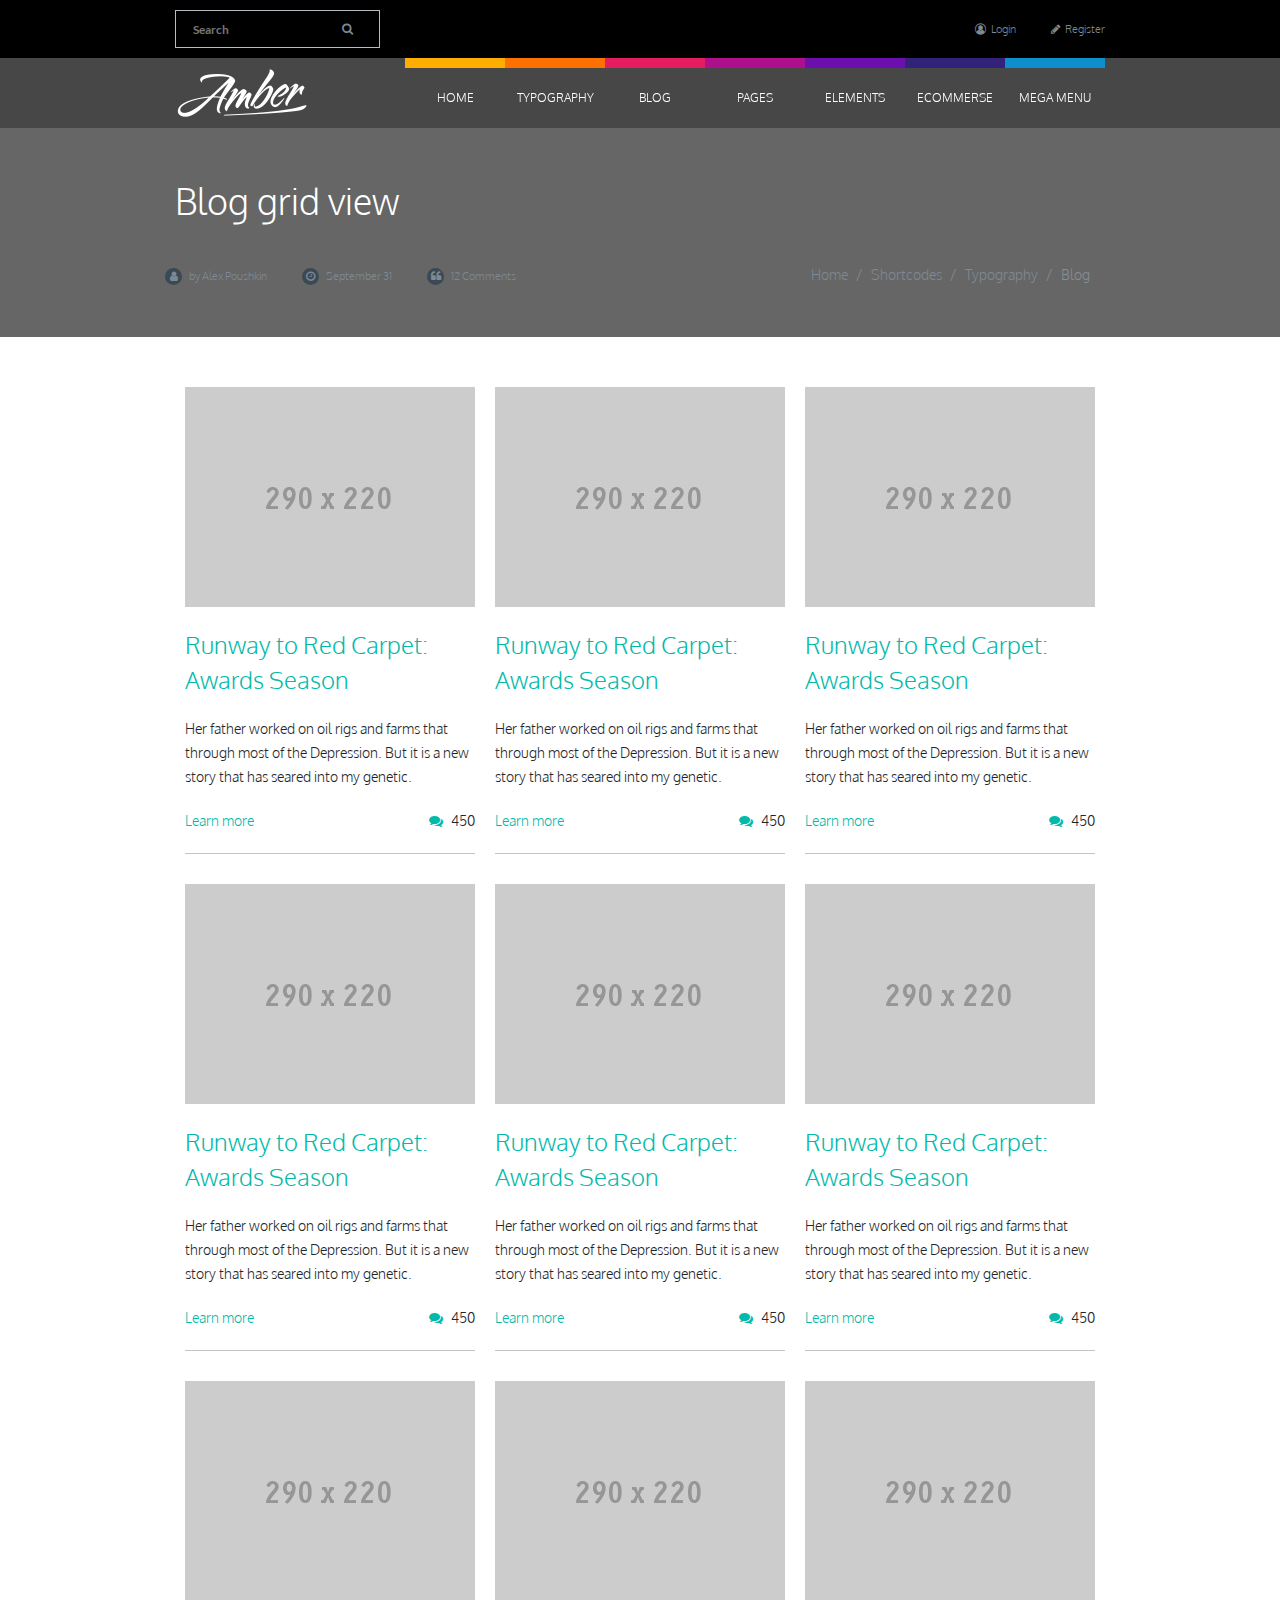
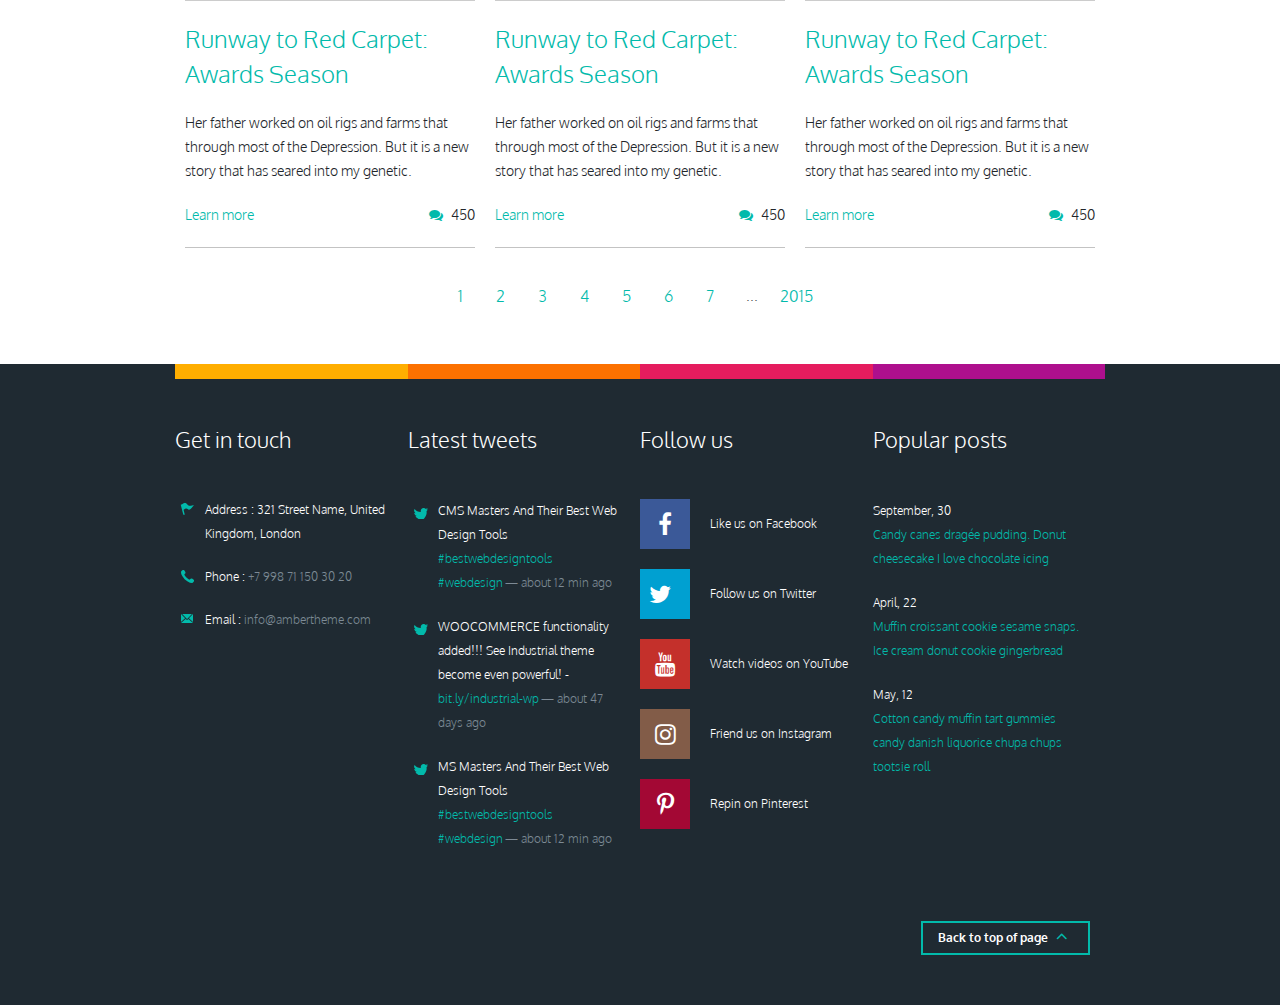
<file: typography.html>
<!DOCTYPE html>
<html lang="en">
<head>
    <title>Amber</title>
    <meta charset="utf-8"/>
    <meta name="viewport" content="width=device-width, initial-scale=1, shrink-to-fit=no"/>
    <link rel="stylesheet" href="styles/bootstrap/css/bootstrap.min.css"/>
    <link rel="stylesheet" type="text/css" href="styles/css/style.css"/>
    <link rel="stylesheet" type="text/css" href="fonts/font-awesome/css/font-awesome.min.css"/>
</head>
<body>
<header class="header">
    <div class="bg-top-header">
        <div class="top-header container">
            <form>
                <div class="form-group">
                    <input class="form-group-search" type="search" name="search" placeholder="Search"/>
                    <button type="submit"><i class="fa fa-search"></i> </button>
                </div>
            </form>

            <div class="d-flex">
                <a href="" class="sm-links">
                    <i class="fa fa-user-circle-o" aria-hidden="true"></i>Login
                </a>
                <a href="" class="sm-links">
                    <i class="fa fa-pencil" aria-hidden="true"></i>Register
                </a>
            </div>
        </div>
    </div>

    <div class="bg-bottom-header">
        <div class="container align-items-md-center">
            <nav class="navbar navbar-expand-lg navbar-light">

                <a class="navbar-brand logo" href="index.html">
                    <img src="img/logo.png" alt="Amber"/>
                    <h1>Amber</h1>
                </a>

                <button class="navbar-toggler pull right" type="button" data-toggle="collapse" data-target="#navbarSupportedContent"
                        aria-controls="navbarSupportedContent" aria-expanded="false" aria-label="Toggle navigation">
                    <span class="navbar-toggler-icon"></span>
                </button>

                <div class="collapse navbar-collapse pull-right" id="navbarSupportedContent">
                    <ul class="col-md navbar-nav  mr-auto nav justify-content-end navbar-right top-menu">
                        <li>
                            <a href="index.html">HOME</a>
                        </li>
                        <li>
                            <a href="typography.html">TYPOGRAPHY</a>
                        </li>
                        <li>
                            <a href="blog.html">BLOG</a>
                        </li>
                        <li>
                            <a href="pages.html">PAGES</a>
                        </li>
                        <li>
                            <a href="elements.html">ELEMENTS</a>
                        </li>
                        <li>
                            <a>ECOMMERSE</a>
                        </li>
                        <li>
                            <a>MEGA MENU</a>
                        </li>
                    </ul>
                </div>
            </nav>
        </div>
    </div>
</header>

<section class="description-section">
    <div class="container">
        <h2>Blog grid view</h2>

        <div class="blog-links-wrap row">
            <ul class="blog-links-top">
                <li>
                    <a class="sm-links" href="">
                        <i class="fa fa-user" aria-hidden="true"></i>
                        by Alex Poushkin
                    </a>
                </li>

                <li>
                    <a class="sm-links" href="">
                        <i class="fa fa-clock-o" aria-hidden="true"></i>
                        September 31
                    </a>
                </li>

                <li>
                    <a class="sm-links" href="">
                        <i class="fa fa-quote-left" aria-hidden="true"></i>
                        12 Comments
                    </a>
                </li>
            </ul>

            <nav aria-label="breadcrumb" role="navigation">
                <ol class="breadcrumb">
                    <li class="breadcrumb-item"><a href="index.html">Home</a></li>
                    <li class="breadcrumb-item"><a href="#">Shortcodes</a></li>
                    <li class="breadcrumb-item"><a href="#">Typography</a></li>
                    <li class="breadcrumb-item active" aria-current="page">Blog</li>
                </ol>
            </nav>
        </div>
    </div>
</section>

<section class="typography-content">
    <div class="container">
        <ul class="list-blog row">
            <li class="col-xs-12 col-lg-4">
                <div class="blog-foto">
                    <img src="img/blog-foto.jpg" alt=""/>
                </div>

                <div class="blog-info">
                    <h3 class="captions-style-brand"><a class="link-style-brand" href="">Runway to Red Carpet: Awards Season</a></h3>
                    <p>Her father worked on oil rigs and farms that through most of the Depression. But it is a new
                        story that has seared into my genetic.
                    </p>
                </div>

                <div class="blog-link">
                    <a class="link-style-brand" href="">Learn more</a>
                    <span>
                        <a class="link-style-brand" href="">
                            <i class="fa fa-comments"></i>
                        </a>
                        450
                    </span>
                </div>
            </li>

            <li class="col-xs-12 col-lg-4">
                <div class="blog-foto">
                    <img src="img/blog-foto.jpg" alt=""/>
                </div>

                <div class="blog-info">
                    <h3 class="captions-style-brand"><a class="link-style-brand" href="">Runway to Red Carpet: Awards Season</a></h3>
                    <p>Her father worked on oil rigs and farms that through most of the Depression. But it is a
                        new story that has seared into my genetic.
                    </p>
                </div>

                <div class="blog-link">
                    <a class="link-style-brand" href="">Learn more</a>
                    <span>
                        <a class="link-style-brand" href="">
                            <i class="fa fa-comments"></i>
                        </a>
                        450
                    </span>
                </div>
            </li>

            <li class="col-xs-12 col-lg-4">
                <div class="blog-foto">
                    <img src="img/blog-foto.jpg" alt=""/>
                </div>

                <div  class="blog-info">
                    <h3 class="captions-style-brand"><a class="link-style-brand" href="">Runway to Red Carpet: Awards Season</a></h3>
                    <p>Her father worked on oil rigs and farms that through most of the Depression. But it is a
                        new story that has seared into my genetic.
                    </p>
                </div>

                <div class="blog-link">
                    <a class="link-style-brand" href="">Learn more</a>
                    <span>
                        <a class="link-style-brand" href="">
                            <i class="fa fa-comments"></i>
                        </a>
                        450
                    </span>
                </div>
            </li>

            <li class="col-xs-12 col-lg-4">
                <div class="blog-foto">
                    <img src="img/blog-foto.jpg" alt=""/>
                </div>

                <div  class="blog-info">
                    <h3 class="captions-style-brand"><a class="link-style-brand" href="">Runway to Red Carpet: Awards Season</a></h3>
                    <p>Her father worked on oil rigs and farms that through most of the Depression. But it is a
                        new story that has seared into my genetic.
                    </p>
                </div>

                <div class="blog-link">
                    <a class="link-style-brand" href="">Learn more</a>
                    <span>
                        <a class="link-style-brand" href="">
                            <i class="fa fa-comments"></i>
                        </a>
                        450
                    </span>
                </div>
            </li>

            <li class="col-xs-12 col-lg-4">
                <div class="blog-foto">
                    <img src="img/blog-foto.jpg" alt=""/>
                </div>

                <div class="blog-info">
                    <h3 class="captions-style-brand"><a class="link-style-brand" href="">Runway to Red Carpet: Awards Season</a></h3>
                    <p>Her father worked on oil rigs and farms that through most of the Depression. But it is a
                        new story that has seared into my genetic.
                    </p>
                </div>

                <div class="blog-link">
                    <a class="link-style-brand" href="">Learn more</a>
                    <span>
                        <a class="link-style-brand" href="">
                            <i class="fa fa-comments"></i>
                        </a>
                        450
                    </span>
                </div>
            </li>

            <li class="col-xs-12 col-lg-4">
                <div class="blog-foto">
                    <img src="img/blog-foto.jpg" alt=""/>
                </div>

                <div class="blog-info">
                    <h3 class="captions-style-brand"><a class="link-style-brand" href="">Runway to Red Carpet: Awards Season</a></h3>
                    <p>Her father worked on oil rigs and farms that through most of the Depression. But it is a new
                        story that has seared into my genetic.
                    </p>
                </div>

                <div class="blog-link">
                    <a class="link-style-brand" href="">Learn more</a>
                    <span>
                        <a class="link-style-brand" href="">
                            <i class="fa fa-comments"></i>
                        </a>
                        450
                    </span>
                </div>
            </li>

            <li class="col-xs-12 col-lg-4">
                <div class="blog-foto">
                    <img src="img/blog-foto.jpg" alt=""/>
                </div>

                <div class="blog-info">
                    <h3 class="captions-style-brand"><a class="link-style-brand" href="">Runway to Red Carpet: Awards Season</a></h3>
                    <p>Her father worked on oil rigs and farms that through most of the Depression. But it is a new
                        story that has seared into my genetic.
                    </p>
                </div>

                <div class="blog-link">
                    <a class="link-style-brand" href="">Learn more</a>
                    <span>
                        <a class="link-style-brand" href="">
                            <i class="fa fa-comments"></i>
                        </a>
                        450
                    </span>
                </div>
            </li>

            <li class="col-xs-12 col-lg-4">
                <div class="blog-foto">
                    <img src="img/blog-foto.jpg" alt=""/>
                </div>

                <div class="blog-info">
                    <h3 class="captions-style-brand"><a class="link-style-brand" href="">Runway to Red Carpet: Awards Season</a></h3>
                    <p>Her father worked on oil rigs and farms that through most of the Depression. But it is a new
                        story that has seared into my genetic.
                    </p>
                </div>

                <div class="blog-link">
                    <a class="link-style-brand" href="">Learn more</a>
                    <span>
                        <a class="link-style-brand" href="">
                            <i class="fa fa-comments"></i>
                        </a>
                        450
                    </span>
                </div>
            </li>

            <li class="col-xs-12 col-lg-4">
                <div class="blog-foto">
                    <img src="img/blog-foto.jpg" alt=""/>
                </div>

                <div class="blog-info">
                    <h3 class="captions-style-brand"><a class="link-style-brand" href="">Runway to Red Carpet: Awards Season</a></h3>
                    <p>Her father worked on oil rigs and farms that through most of the Depression. But it is a new
                        story that has seared into my genetic.
                    </p>
                </div>

                <div class="blog-link">
                    <a class="link-style-brand" href="">Learn more</a>
                    <span>
                        <a class="link-style-brand" href="">
                            <i class="fa fa-comments"></i>
                        </a>
                        450
                    </span>
                </div>
            </li>
        </ul>

        <div class="btn-toolbar" role="toolbar" aria-label="Toolbar with button groups">
            <div class="btn-group first-part" role="group" aria-label="First group">
                <button type="button" class="btn btn-secondary">1</button>
                <button type="button" class="btn btn-secondary">2</button>
                <button type="button" class="btn btn-secondary">3</button>
                <button type="button" class="btn btn-secondary">4</button>
                <button type="button" class="btn btn-secondary">5</button>
                <button type="button" class="btn btn-secondary">6</button>
                <button type="button" class="btn btn-secondary">7</button>
            </div>

            <div class="btn-group" role="group" aria-label="Second group">
                <button type="button" class="btn btn-secondary">2015</button>
            </div>
        </div>
    </div>
</section>

<footer class="footer">
    <div class="container">
        <div class="top-footer row">
            <div class="footer-info col-xs-12 col-md-3">
                <h3 class="captions-style-footer">Get in touch</h3>

                <ul class="contact-info">
                    <li>
                        <p>
                            Address :
                            <a class="link-color-gray">321 Street Name, United Kingdom, London</a>
                        </p>
                    </li>
                    <li>
                        <p>
                            Phone :
                            <a href="tel:" class="link-color-gray">+7 998 71 150 30 20</a>
                        </p>
                    </li>
                    <li>
                        <p>
                            Email :
                            <a href="mailto:info@ambertheme.com" class="link-color-gray">info@ambertheme.com</a>
                        </p>
                    </li>
                </ul>

                <div class="map">
                    <iframe src="https://www.google.com/maps/embed?pb=!1m18!1m12!1m3!1d387193.3060066585!2d-74.25987056078009!3d40.6971494070489!2m3!1f0!2f0!3f0!3m2!1i1024!2i768!4f13.1!3m3!1m2!1s0x89c24fa5d33f083b%3A0xc80b8f06e177fe62!2sNew+York%2C+NY%2C+USA!5e0!3m2!1sen!2sua!4v1508413648663"></iframe>
                </div>

            </div>

            <div class="footer-info col-xs-12 col-md-3">
                <h3 class="captions-style-footer">Latest tweets</h3>

                <ul class="list-twits">
                    <li>
                        <p>
                            CMS Masters And Their Best Web Design Tools
                            <a href="" class="link-color"> #bestwebdesigntools #webdesign</a>
                            <span class="link-color-gray"> — about 12 min ago</span>
                        </p>
                    </li>

                    <li>
                        <p>
                            WOOCOMMERCE functionality added!!! See Industrial theme become even powerful! -
                            <a href="" class="link-color"> bit.ly/industrial-wp</a>
                            <span class="link-color-gray"> — about 47 days ago</span>
                        </p>
                    </li>

                    <li>
                        <p>
                            MS Masters And Their Best Web Design Tools
                            <a href="" class="link-color"> #bestwebdesigntools #webdesign</a>
                            <span class="link-color-gray">— about 12 min ago</span>
                        </p>
                    </li>
                </ul>
            </div>

            <div class="footer-info col-xs-12 col-md-3">
                <h3 class="captions-style-footer">Follow us</h3>

                <ul class="follow-list">
                    <li>
                        <div class="social-wrap bg-fb">
                            <a href="" class="fa fa-facebook"></a>
                        </div>
                        <p>Like us on Facebook</p>
                    </li>

                    <li>
                        <div class="social-wrap bg-tw">
                            <a href="" class="fa fa-twitter"><i class=""></i></a>
                        </div>
                        <p>Follow us on Twitter</p>
                    </li>

                    <li>
                        <div class="social-wrap bg-y-tube">
                            <a href="" class="fa fa-youtube"></a>
                        </div>
                        <p>Watch videos on YouTube</p>
                    </li>

                    <li>
                        <div class="social-wrap bg-insta">
                            <a href="" class="fa fa-instagram"></a>
                        </div>
                        <p>Friend us on Instagram</p>
                    </li>

                    <li>
                        <div class="social-wrap bg-pin">
                            <a href="" class="fa fa-pinterest-p"></a>
                        </div>
                        <p>Repin on Pinterest</p>
                    </li>
                </ul>
            </div>

            <div class="footer-info col-xs-12 col-md-3">
                <h3 class="captions-style-footer">Popular posts</h3>

                <ul class="posts-list">
                    <li>
                        <p>September, 30</p>
                        <a href="" class="link-color">Candy canes dragée pudding. Donut cheesecake I love chocolate icing</a>
                    </li>
                    <li>
                        <p>April, 22</p>
                        <a href="" class="link-color">Muffin croissant cookie sesame snaps. Ice cream donut cookie gingerbread</a>
                    </li>
                    <li>
                        <p>May, 12</p>
                        <a href="" class="link-color">Cotton candy muffin tart gummies candy danish liquorice chupa chups tootsie roll</a>
                    </li>
                </ul>
            </div>
        </div>

        <div class="bottom-footer row">
            <a href="#top" class="main-btn-lowercase">Back to top of page
                <i class="fa fa-angle-up"></i>
            </a>
        </div>
    </div>
</footer>

<script src="https://code.jquery.com/jquery-3.2.1.slim.min.js" integrity="sha384-KJ3o2DKtIkvYIK3UENzmM7KCkRr/rE9/Qpg6aAZGJwFDMVNA/GpGFF93hXpG5KkN" crossorigin="anonymous"></script>
<script src="https://cdnjs.cloudflare.com/ajax/libs/popper.js/1.12.3/umd/popper.min.js" integrity="sha384-vFJXuSJphROIrBnz7yo7oB41mKfc8JzQZiCq4NCceLEaO4IHwicKwpJf9c9IpFgh" crossorigin="anonymous"></script>
<script src="styles/bootstrap/js/bootstrap.min.js"></script>
</body>
</html>
</file>
<file: styles/css/style.css>
html, body, div, span, applet, object, iframe,
h1, h2, h3, h4, h5, h6, p, blockquote, pre,
a, abbr, acronym, address, big, cite, code,
del, dfn, em, img, ins, kbd, q, s, samp,
small, strike, strong, sub, sup, tt, var,
b, u, i, center,
dl, dt, dd, ol, ul, li,
fieldset, form, label, legend,
table, caption, tbody, tfoot, thead, tr, th, td,
article, aside, canvas, details, embed,
figure, figcaption, footer, header, hgroup,
menu, nav, output, ruby, section, summary,
time, mark, audio, video {
  margin: 0;
  padding: 0;
  border: 0;
  font: inherit;
  font-size: 100%;
  vertical-align: baseline;
}

html {
  line-height: 1;
}

ol, ul {
  list-style: none;
}

table {
  border-collapse: collapse;
  border-spacing: 0;
}

caption, th, td {
  text-align: left;
  font-weight: normal;
  vertical-align: middle;
}

q, blockquote {
  quotes: none;
}
q:before, q:after, blockquote:before, blockquote:after {
  content: "";
  content: none;
}

a img {
  border: none;
}

article, aside, details, figcaption, figure, footer, header, hgroup, main, menu, nav, section, summary {
  display: block;
}

@font-face {
  font-family: 'Oxygen-Light';
  src: url("../../fonts/Oxygen-Light.ttf") format("truetype");
  font-weight: normal;
  font-style: normal;
}
@font-face {
  font-family: 'Oxygen-Bold';
  src: url("../../fonts/Oxygen-Bold.ttf") format("truetype");
  font-weight: normal;
  font-style: normal;
}
@font-face {
  font-family: 'Lato-Bold';
  src: url("../../fonts/Lato-Bold.ttf") format("truetype");
  font-weight: normal;
  font-style: normal;
}
@font-face {
  font-family: 'Lato-BoldItalic';
  src: url("../../fonts/Lato-BoldItalic.ttf") format("truetype");
  font-weight: normal;
  font-style: normal;
}
/** palette colors **/
/** TOP-MENU **/
.top-menu li:nth-child(1):before {
  background: #ffae00;
}
.top-menu li:nth-child(2):before {
  background: #fc7100;
}
.top-menu li:nth-child(3):before {
  background: #e51c5e;
}
.top-menu li:nth-child(4):before {
  background: #ae0f8d;
}
.top-menu li:nth-child(5):before {
  background: #6d0fae;
}
.top-menu li:nth-child(6):before {
  background: #33227a;
}
.top-menu li:nth-child(7):before {
  background: #0c8fcc;
}

/** FEATURES-LIST**/
.list-features li:nth-child(1):before {
  background-position: 0px 0;
}

.list-features li:nth-child(2):before {
  background-position: -50px 0;
}

.list-features li:nth-child(3):before {
  background-position: -100px 0;
}

.list-features li:nth-child(4):before {
  background-position: -150px 0;
}

/** FOOTER **/
.footer-info:nth-child(1):before {
  background: #ffae00;
}
.footer-info:nth-child(2):before {
  background: #fc7100;
}
.footer-info:nth-child(3):before {
  background: #e51c5e;
}
.footer-info:nth-child(4):before {
  background: #ae0f8d;
}

.contact-info li:nth-child(1):before {
  background-position: 0 0px;
}

.contact-info li:nth-child(2):before {
  background-position: 0 -18px;
}

.contact-info li:nth-child(3):before {
  background-position: 0 -36px;
}

/** SOCIAL_LIST **/
.social-list li:nth-child(1) {
  background-position: 0px 0;
}

.social-list li:nth-child(2) {
  background-position: -20px 0;
}

.social-list li:nth-child(3) {
  background-position: -40px 0;
}

.social-list li:nth-child(4) {
  background-position: -60px 0;
}

.social-list li:nth-child(5) {
  background-position: -80px 0;
}

/** NET-SOCIAL **/
.net-social li:nth-child(1) {
  background-position: 0px 0;
}

.net-social li:nth-child(2) {
  background-position: -36px 0;
}

.net-social li:nth-child(3) {
  background-position: -72px 0;
}

.net-social li:nth-child(4) {
  background-position: -108px 0;
}

.net-social li:nth-child(5) {
  background-position: -144px 0;
}

* {
  box-sizing: border-box;
  max-width: 100%;
}
*:focus {
  outline: none !important;
}
*:hover {
  transition: 0.3s all ease;
}

a {
  color: #fff;
  transition: 0.3s all ease;
}

body {
  font: 14px "Oxygen-Light", sans-serif;
  line-height: 24px;
}

img {
  display: block;
}

@media (min-width: 992px) {
  .container {
    max-width: 930px;
    padding: 0;
  }
}
@media (min-width: 1200px) {
  .container {
    max-width: 930px;
    padding: 0;
  }
}
.bg-top-header {
  background: #000;
  color: #7d8a95;
  padding: 10px 0;
  font-size: 0.857em;
}
.bg-top-header .top-header {
  display: -webkit-flex;
  display: flex;
  -webkit-justify-content: space-between;
  justify-content: space-between;
  -webkit-align-items: center;
  align-items: center;
}

.bg-bottom-header {
  background: #474747;
}

.our-team,
.latest-works,
.company-expirience,
.quote-section,
.steal-month {
  padding: 100px 0;
}

.typography-content,
.gallery-section,
.blog-section,
.comments,
.elements-section {
  padding: 50px 0;
}

.welcome {
  height: calc(100vh - 129px);
  background: rgba(0, 0, 0, 0.7);
  overflow: hidden;
}

@media (max-width: 991px) {
  .welcome {
    height: auto;
  }
}
.quote-section,
.latest-works {
  background: #474747;
}

.steal-month,
.latest-works {
  text-align: center;
}

.purchase-section,
.company-expirience {
  background: #02baab;
}

.purchase-section {
  padding: 60px 0;
}
.purchase-section .purchase-wrap {
  margin: 0 auto;
}

.our-features {
  padding-top: 80px;
}

.blog-posts {
  padding: 90px 0;
}

.blog-section,
.elements-section,
.gallery-section {
  color: #3b4954;
}

@media (max-width: 991px) {
  .company-expirience {
    padding: 100px 0 0;
  }
}
.comments-wrap,
.element-content {
  margin: 0 auto;
}

.comments {
  background: #ebf0f3;
}

.posts-info {
  border-bottom: 1px solid #eee;
}
.posts-info > p {
  margin-bottom: 35px;
}

.blog-content {
  margin: 0 auto;
}

.likes-number {
  display: -webkit-flex;
  display: flex;
  -webkit-align-items: center;
  align-items: center;
  margin: 50px 0 30px;
}

.info-description > p {
  margin-bottom: 30px;
}

footer {
  background: #1f2a32;
  color: #fff;
  font-size: 12px;
}

.top-footer {
  -webkit-justify-content: space-between;
  justify-content: space-between;
  margin: 0 auto;
}

.bottom-footer {
  -webkit-justify-content: flex-end;
  justify-content: flex-end;
  padding: 50px 0;
}

h2 {
  font: 36px "Oxygen-Light", sans-serif;
}

.light {
  color: #fff;
  text-align: center;
}
.light:after {
  content: '';
  display: block;
  width: 50px;
  height: 5px;
  margin: 20px auto 40px;
  background: #fff;
}

.dark {
  color: #3b4954;
  text-align: center;
}
.dark:after {
  content: '';
  display: block;
  width: 50px;
  height: 5px;
  margin: 20px auto 40px;
  background: #eeeeee;
}

.big-text {
  color: #fff;
  font: 4.286em "Oxygen-Light", sans-serif;
}
.big-text-brand {
  color: #02baab;
  font: 4.286em "Oxygen-Light", sans-serif;
}

@media (max-width: 991px) {
  .big-text,
  .big-text-brand {
    font-size: 4.286vmin;
  }
}
.headers-info {
  font-size: 18px;
  width: 75%;
  margin: 0 auto 50px;
  line-height: 30px;
  color: #3b4954;
}
.headers-info-light {
  font-size: 18px;
  width: 75%;
  margin: 0 auto 50px;
  line-height: 30px;
  color: #fff;
}

.text-sm-style {
  font-size: 11px;
  line-height: 20px;
  color: #02baab;
}

.captions-style {
  font: 24px "Oxygen-Light", sans-serif;
  line-height: 35px;
  color: #fff;
}
.captions-style-brand {
  font: 24px "Oxygen-Light", sans-serif;
  line-height: 35px;
  color: #02baab;
}
.captions-style-dark {
  font: 24px "Oxygen-Light", sans-serif;
  line-height: 35px;
  color: #111;
}
.captions-style-footer {
  font: 22px/120px "Oxygen-Light", sans-serif;
  color: #fff;
}

@media (max-width: 991px) {
  .captions-style {
    margin-bottom: 30px;
    text-align: center;
  }
}
.text-lato {
  font: 14px "Lato-Bold", sans-serif;
  line-height: 40px;
  text-transform: uppercase;
}
.text-lato-italic {
  font: 14px "Lato-BoldItalic", sans-serif;
  line-height: 35px;
}

.big-numbers {
  font-size: 48px;
  display: block;
  margin-bottom: 15px;
}

.gallery-top-text {
  margin-bottom: 50px;
}

.second-brand-text {
  font-size: 14px;
  color: #ffae00;
  margin-bottom: 30px;
}

.posts-captions-text {
  font: 18px "Oxygen-Bold", sans-serif;
  color: #3b4954;
}

input {
  outline: none;
  border: none;
  background: none;
  cursor: pointer;
  width: 100%;
  font: 12px "Lato-Bold", sans-serif;
}

.form-group {
  display: -webkit-flex;
  display: flex;
  -webkit-justify-content: space-between;
  justify-content: space-between;
  margin: 0;
  border: 1px solid #b5bdc3;
  padding: 0.417em 1.250em;
}
.form-group-search {
  color: #7d8a95;
}
.form-group .fa-search {
  color: #7d8a95;
}

.logo {
  max-width: 132px;
  max-height: 53px;
  overflow: hidden;
}

.navbar-brand {
  padding: 0;
  margin: 0;
}

i {
  margin: 0 5px;
}

.fa-angle-up {
  color: #fff;
}

.footer-info i {
  color: #02baab;
  margin-right: 5px;
}

.bottom-footer .fa-angle-up {
  color: #02baab;
  font-size: 18px;
}

.bg-fb {
  background: #3b5998;
}

.bg-tw {
  background: #00a0d1;
}

.bg-y-tube {
  background: #c4302b;
}

.bg-insta {
  background: #825c48;
}

.bg-pin {
  background: #a30834;
}

.blog-links-top i {
  background: #3b4954;
  -moz-border-radius: 50px;
  -webkit-border-radius: 50px;
  border-radius: 50px;
  width: 17px;
  line-height: 17px;
  text-align: center;
}

.likes-number .fa-heart {
  color: #c3c3c3;
}

.fa-tags:before {
  color: #02baab;
}

.fa-keyboard-o:before {
  margin-top: 35px;
  display: block;
  color: #7c7c7c;
}

.page-link {
  color: #ffae00;
  border: 2px solid #eee;
  padding: 0 14px;
  font-size: 30px;
}
.page-link:hover, .page-link:focus {
  color: #ffae00;
  border-color: #ffae00;
  background: none;
}

.page-item:first-child .page-link {
  margin-left: -1px;
}

.page-item:first-child .page-link,
.page-item:last-child .page-link {
  border-radius: 0;
}

@media (max-width: 767px) {
  .pagination {
    -webkit-justify-content: center;
    justify-content: center;
    margin-top: 15px;
  }
}
button {
  cursor: pointer;
  outline: none;
  border: none;
  background: none;
}

.main-btn {
  text-transform: uppercase;
  font: 12px/30px "Oxygen-Bold", sans-serif;
  width: 140px;
  color: #02baab;
  border: 2px solid #02baab;
}
.main-btn:hover {
  color: #fff;
  background: #02baab;
}
.main-btn-width {
  text-transform: uppercase;
  font: 12px/30px "Oxygen-Bold", sans-serif;
  color: #fff;
  border: 2px solid #fff;
  margin: 0 auto;
  padding: 0 20px;
}
.main-btn-width:hover {
  color: #02baab;
  background: #fff;
}
.main-btn-lowercase {
  font: 12px/30px "Oxygen-Bold", sans-serif;
  padding: 0 15px;
  color: #fff;
  border: 2px solid #02baab;
}
.main-btn-lowercase:hover {
  background: #02baab;
}

.btn-top-group {
  margin: 10% auto 0;
  max-width: 300px;
  display: -webkit-flex;
  display: flex;
  -webkit-justify-content: space-between;
  justify-content: space-between;
}

@media (max-width: 991px) {
  .btn-top-group {
    -webkit-flex-direction: column;
    flex-direction: column;
    -webkit-align-items: center;
    align-items: center;
  }
  .btn-top-group .main-btn {
    font-size: 11px;
    line-height: 20px;
    margin-bottom: 15px;
  }
}
.fa-btn {
  background: #02baab;
  -moz-border-radius: 50px;
  -webkit-border-radius: 50px;
  border-radius: 50px;
  width: 40px;
  height: 40px;
  color: #fff;
  margin-bottom: 10px;
}
.fa-btn:last-child {
  margin-bottom: 0;
}
.fa-btn:hover {
  background: none;
  border: 3px solid #02baab;
}

.show-more-btn {
  display: -webkit-flex;
  display: flex;
  -webkit-flex-direction: column;
  flex-direction: column;
  -webkit-align-items: center;
  align-items: center;
  color: #02baab;
  margin: 20px auto;
  line-height: 30px;
  padding: 5px 15px;
  border: 2px solid transparent;
}
.show-more-btn .fa-caret-down {
  font-size: 20px;
  line-height: 5px;
}
.show-more-btn:hover {
  border: 2px solid #02baab;
}

.btn-brand-second {
  text-transform: uppercase;
  color: #ffae00;
  border: 2px solid #ffae00;
  padding: 0 25px;
  font: 10px/25px "Oxygen-Bold", sans-serif;
}
.btn-brand-second:hover {
  background: #ffae00;
  color: #fff;
}

.btn-bg-white {
  text-transform: uppercase;
  font: 12px/30px "Oxygen-Bold", sans-serif;
  color: #02baab;
  border: 2px solid #02baab;
  background: #fff;
  padding: 0 20px;
}
.btn-bg-white:hover {
  color: #fff;
  background: #02baab;
}

a {
  cursor: pointer;
  outline: none;
}
a:hover {
  text-decoration: none;
  color: inherit;
}

.sm-links {
  color: #7d8a95;
  font: 11px "Oxygen-Light", sans-serif;
  margin-left: 30px;
}

a.link-style-brand {
  color: #02baab;
}

.profile-btn-link {
  padding: 30px 40px;
  color: #02baab;
}
.profile-btn-link:hover {
  color: #fff;
}

.link-color {
  color: #02baab;
}
.link-color-gray {
  color: #7d8a95;
}

.social-wrap {
  margin-right: 20px;
  vertical-align: middle;
  font-size: 24px;
}
.social-wrap a {
  width: 50px;
  height: 50px;
  display: -webkit-flex;
  display: flex;
  -webkit-justify-content: center;
  justify-content: center;
  -webkit-align-items: center;
  align-items: center;
}

nav.navbar.navbar-expand-lg.navbar-light,
.navbar-nav {
  padding: 0;
}

.top-menu {
  text-transform: uppercase;
  font: 12px/60px "Oxygen-Light", sans-serif;
  text-align: right;
  color: #fff;
}
.top-menu li {
  text-align: center;
}
.top-menu li:first-child {
  margin-left: 0;
}
.top-menu li::before {
  content: "";
  display: block;
  height: 10px;
  width: 100px;
}
.top-menu li a {
  display: block;
}

.top-menu li a {
  position: relative;
  -webkit-transition: color 500ms;
  transition: color 500ms;
  -webkit-transform: translateZ(0);
  transform: translateZ(0);
}
.top-menu li a::before {
  content: "";
  position: absolute;
  left: 0;
  right: 0;
  bottom: 0;
  top: 0;
  z-index: -1;
  background: #02baab;
  -webkit-transform: scaleY(0);
  transform: scaleY(0);
  -webkit-transition-property: transform;
  transition-property: transform;
  -webkit-transform-origin: 50% 0;
  transform-origin: 50% 0;
  -webkit-transition: 300ms ease-out;
  transition: 300ms ease-out;
}
.top-menu li a:hover::before {
  -webkit-transform: scaleY(1);
  transform: scaleY(1);
  -webkit-transition-timing-function: cubic-bezier(0.52, 1.64, 0.37, 0.66);
  transition-timing-function: cubic-bezier(0.52, 1.64, 0.37, 0.66);
}

.navbar-toggler {
  border: none;
}

@media (max-width: 991px) {
  .top-menu {
    font-size: 14px;
  }

  .top-menu li:before {
    display: none;
  }

  .logo {
    margin: 15px 0;
  }
}
.carousel-inner {
  height: calc(100vh - 129px);
  background: rgba(0, 0, 0, 0.7);
  overflow: hidden;
}

.carousel-inner img {
  display: block;
  width: 100%;
  height: calc(100vh - 129px);
}

@media (max-width: 991px) {
  .carousel-inner,
  .carousel-inner img {
    height: auto;
  }
}
.carousel-indicators {
  bottom: 10%;
}
.carousel-indicators .active {
  background: #02baab;
}
.carousel-indicators li {
  background: #fff;
}

.jumbotron {
  position: absolute;
  z-index: 99;
  top: 50%;
  left: 50%;
  transform: translate(-50%, -50%);
  background: none;
  text-align: center;
}

.illustration-img,
.element-img-wrap {
  max-width: 690px;
  overflow: hidden;
  margin-bottom: 30px;
}
.illustration-img img,
.element-img-wrap img {
  display: block;
}

.illustration-img {
  max-height: 900px;
}

.element-img-wrap {
  max-height: 520px;
}

.posts-foto {
  max-width: 210px;
  max-height: 160px;
  overflow: hidden;
}

.aside-img-wrap {
  max-width: 210px;
  max-height: 260px;
  overflow: hidden;
  margin: 20px 0;
}

/** LIST-WORKS **/
.list-works {
  -webkit-justify-content: space-between;
  justify-content: space-between;
  margin: 0 auto;
}
.list-works li {
  padding: 0;
  max-width: 290px;
  max-height: 290px;
  margin-bottom: 20px;
}
.list-works li:hover .info-works {
  display: none;
}
.list-works li:hover .hover-block-works {
  display: flex;
}

@media (max-width: 991px) {
  .list-works li {
    margin: 0 auto 20px;
  }
}
.foto-works {
  max-width: 290px;
  max-height: 290px;
  overflow: hidden;
  margin: 0 auto;
  position: relative;
}
.foto-works img {
  display: block;
}

.info-works {
  width: 100%;
  position: absolute;
  display: -webkit-flex;
  display: flex;
  -webkit-justify-content: space-between;
  justify-content: space-between;
  background: #3d3d3d;
  bottom: 0;
  padding: 15px;
  color: #fff;
  text-align: start;
}

.hover-block-works {
  display: -webkit-flex;
  display: flex;
  -webkit-flex-direction: column;
  flex-direction: column;
  -webkit-justify-content: center;
  justify-content: center;
  -webkit-align-items: center;
  align-items: center;
  position: absolute;
  background: rgba(0, 0, 0, 0.5);
  top: 0;
  left: 0;
  width: 100%;
  height: 100%;
  display: none;
}

/** LIST-FEATURES **/
.list-features {
  margin: 0 auto;
}
.list-features li {
  padding-left: 90px;
  margin: 0 auto 70px;
}
.list-features li:before {
  content: '';
  display: block;
  width: 50px;
  height: 50px;
  background: url("../../img/features-set.png") no-repeat;
  margin-bottom: -60px;
  margin-left: -65px;
}

/** LIST-BLOG **/
.list-blog {
  -webkit-justify-content: space-between;
  justify-content: space-between;
  margin: 0 auto;
}
.list-blog li {
  border-bottom: 1px solid #c3c3c3;
  padding: 0;
  max-width: 290px;
  margin: 0 auto 30px;
}
.list-blog li .blog-foto {
  max-width: 290px;
  max-height: 220px;
  overflow: hidden;
  margin-bottom: 20px;
}
.list-blog li .blog-info > h3, .list-blog li p {
  margin-bottom: 20px;
}

.blog-link {
  display: -webkit-flex;
  display: flex;
  -webkit-justify-content: space-between;
  justify-content: space-between;
  margin-bottom: 20px;
}

/** LIST-TEAM **/
.list-team {
  -webkit-justify-content: space-between;
  justify-content: space-between;
  margin: 0 auto;
}
.list-team li {
  max-width: 210px;
  margin: 0 auto 20px;
  padding: 0;
  border: 1px solid #eeeeee;
  text-align: center;
}
.list-team li .team-foto {
  max-width: 210px;
  max-height: 280px;
  overflow: hidden;
}
.list-team li:hover a {
  background: #02baab;
  color: #fff;
}
.list-team li:hover img {
  position: relative;
  z-index: 9;
}

.hover-block-team {
  position: absolute;
  bottom: 25%;
  left: 0;
  background: #fff;
  padding: 60px 30px 0;
  border-top: 1px solid #eee;
  max-width: 210px;
  font-size: 12px;
}
.hover-block-team .name-info {
  position: absolute;
  border: 1px solid #eee;
  top: -25px;
  background: #fff;
  width: 135px;
  transform: translate(5%);
  font-size: 12px;
}
.hover-block-team .name-info p {
  color: #02baab;
  font-size: 14px;
}
.hover-block-team .name-info span {
  color: #c4c4c4;
}

/** FOOTER-LIST **/
.footer-info {
  padding: 0;
}
.footer-info::before {
  content: '';
  display: block;
  width: 100%;
  height: 15px;
}
.footer-info ul {
  padding-right: 20px;
}
.footer-info ul li {
  margin-bottom: 20px;
}

@media (max-width: 767px) {
  .footer-info::before {
    display: none;
  }
}
.list-twits li {
  padding-left: 30px;
}
.list-twits li:before {
  content: '';
  display: block;
  height: 20px;
  width: 20px;
  background: url("../../img/footer-set.png") no-repeat 0 -50px;
  margin-left: -25px;
  margin-bottom: -20px;
}

.follow-list li {
  display: -webkit-flex;
  display: flex;
  -webkit-align-items: center;
  align-items: center;
}

.contact-info li {
  padding-left: 30px;
}
.contact-info li:before {
  content: '';
  display: block;
  width: 20px;
  height: 19px;
  background: url("../../img/footer-set.png") no-repeat;
  margin-bottom: -20px;
  margin-left: -25px;
}

/** BLOG-LINKS-LIST **/
.blog-links-top {
  display: -webkit-flex;
  display: flex;
  margin-right: 30px;
}
.blog-links-top li:first-child a {
  margin-left: 0;
}

@media (max-width: 575px) {
  .blog-links-top {
    -webkit-flex-direction: column;
    flex-direction: column;
    -webkit-align-items: start;
    align-items: start;
    margin-bottom: 10px;
  }
  .blog-links-top li a {
    margin: 0;
  }

  .description-section .blog-links-wrap {
    margin: 30px auto 0;
  }
}
/** SOCIAL_LIST **/
.social-list {
  text-align: center;
}
.social-list li {
  height: 16px;
  width: 16px;
  margin-right: 4px;
  background: url("../../img/social-set.jpg") no-repeat;
  display: inline-block;
}
.social-list li a {
  display: block;
  height: 16px;
  width: 16px;
}

/** WORK-DESCRIPTION **/
.work-description {
  margin-bottom: 30px;
}
.work-description li {
  line-height: 35px;
  padding-left: 30px;
  position: relative;
}
.work-description li::before {
  content: '';
  display: block;
  height: 20px;
  width: 20px;
  background: url("../../img/checks.png") no-repeat;
  position: absolute;
  bottom: 5%;
  left: 0;
}

/** RELATED-POSTS-LIST **/
/** POSTS-FOTO-LIST **/
.posts-foto-list,
.related-posts-list {
  display: -webkit-flex;
  display: flex;
  -webkit-justify-content: space-between;
  justify-content: space-between;
  margin-bottom: 35px;
}

/** POSTS-FOTO-LIST **/
.posts-foto-list {
  margin: 0 auto;
}
.posts-foto-list li {
  margin: 0 auto 20px;
}

/** NET-SOCIAL **/
.net-social {
  margin-bottom: 40px;
}
.net-social li {
  height: 32px;
  width: 32px;
  margin-right: 4px;
  background: url("../../img/net-set.jpg") no-repeat;
  display: inline-block;
}
.net-social li a {
  display: block;
  height: 32px;
  width: 32px;
}

/** RELATED-POSTS-LIST **/
.related-posts-list {
  font-size: 12px;
}
.related-posts-list li {
  -webkit-flex-direction: column;
  flex-direction: column;
  margin: 0 auto;
}
.related-posts-list li span {
  display: block;
  line-height: 40px;
}

/** COMMENTS-LIST **/
.comments-list li {
  background: #fff;
  padding: 30px;
  margin: 30px 0 35px;
  border: 5px solid transparent;
}
.comments-list li:nth-child(2n) {
  width: 95%;
  margin-left: 5%;
}
.comments-list li:hover {
  border: 5px solid #dee7ed;
}
.comments-list li:hover .invisible-link {
  display: block;
}

.user-info {
  display: -webkit-flex;
  display: flex;
  -webkit-justify-content: space-between;
  justify-content: space-between;
  border-bottom: 1px solid #eaebec;
  font-family: "Oxygen-Bold", sans-serif;
  color: #02baab;
  margin-bottom: 10px;
}
.user-info span {
  display: block;
  font: 12px "Oxygen-Light", sans-serif;
  line-height: 24px;
  color: #7d8a95;
}
.user-info .invisible-link {
  display: none;
}

/** CATEGORIES-LIST **/
.categories-list {
  margin-bottom: 30px;
}
.categories-list li {
  border-bottom: 1px solid #edeeef;
  padding-left: 30px;
  background: url("../../img/list-flag.png") no-repeat 0 15px;
}
.categories-list li a {
  color: #02baab;
  font-size: 12px;
  line-height: 40px;
}
.categories-list li a:hover {
  color: #6d0fae;
}

/** RECENT-COMMENTS-LIST **/
.recent-comments-list {
  margin-bottom: 50px;
}
.recent-comments-list li {
  margin-top: 30px;
  padding-left: 30px;
  border-bottom: 1px solid #edeeef;
  background: url("../../img/q-list.png") no-repeat 0 7px;
}
.recent-comments-list li a {
  color: #02baab;
  display: block;
  margin-bottom: 10px;
}
.recent-comments-list li a:hover {
  color: #6d0fae;
}

.quote {
  margin: 0 auto;
  -webkit-flex-direction: column;
  flex-direction: column;
  -webkit-align-items: center;
  align-items: center;
  text-align: center;
  color: #02baab;
}
.quote-brown {
  font-size: 24px;
  color: #c69c6d;
  line-height: 40px;
  padding-left: 20px;
  border-left: 5px solid #eee;
  margin-bottom: 35px;
}

@media (max-width: 575px) {
  .quote-brown {
    font-size: 14px;
    line-height: 24px;
  }
}
.img-quote:before {
  content: "";
  display: block;
  height: 45px;
  width: 45px;
  background: url("../../img/q.png") no-repeat;
  margin-bottom: 30px;
}

.circular-indicators {
  -webkit-justify-content: space-between;
  justify-content: space-between;
  margin: 0 auto;
}

.chart {
  position: relative;
  color: #fff;
  font-size: 18px;
  text-align: center;
  line-height: 25px;
  max-width: 215px;
}
.chart figcaption {
  width: 214px;
  height: 214px;
  border: 5px solid rgba(255, 255, 255, 0.2);
  border-radius: 200px;
  margin-bottom: 30px;
}
.chart img {
  position: absolute;
  max-width: 100px;
  max-height: 100px;
}
.chart svg {
  position: absolute;
  top: 0;
  left: 0;
  width: 215px;
  height: 215px;
}

.points-img {
  display: -webkit-flex;
  display: flex;
  -webkit-justify-content: center;
  justify-content: center;
}
.points-img:before {
  content: '';
  display: block;
  position: absolute;
  width: 70px;
  height: 10px;
  background: url("../../img/points.png") no-repeat;
  top: 30%;
  right: -55%;
  transform: translate(-50%, -50%);
}
.points-img:last-child:before {
  display: none;
}

@media (max-width: 991px) {
  .points-img:before {
    content: '';
    display: block;
    position: absolute;
    width: 10px;
    height: 70px;
    background: url("../../img/vert-points.png") no-repeat;
    top: 85%;
    left: 50%;
    transform: translate(-50%, -50%);
  }
  .points-img:last-child:before {
    display: none;
  }

  figure.chart {
    margin-bottom: 125px;
  }
}
.css {
  top: 55px;
  left: 55px;
}

.css + svg .outer {
  stroke: #fff;
}

.outer {
  fill: transparent;
  stroke: #333;
  stroke-width: 5px;
  stroke-dasharray: 534;
  transition: stroke-dashoffset 1s;
  -webkit-animation-play-state: running;
  /* firefox bug fix - won't rotate at 90deg angles */
  -moz-transform: rotate(-89deg) translateX(-190px);
}

.chart:hover .outer {
  stroke-dashoffset: 534 !important;
  -webkit-animation-play-state: paused;
}

/*animation */
.chart[data-percent='100'] .outer {
  stroke-dashoffset: 0;
  -webkit-animation: show100 2s;
  animation: show100 2s;
}

.chart[data-percent='75'] .outer {
  stroke-dashoffset: 133;
  -webkit-animation: show75 2s;
  animation: show75 2s;
}

.chart[data-percent='50'] .outer {
  stroke-dashoffset: 267;
  -webkit-animation: show50 2s;
  animation: show50 2s;
}

.chart[data-percent='25'] .outer {
  stroke-dashoffset: 401;
  -webkit-animation: show25 2s;
  animation: show25 2s;
}

/* Keyframes for the initial animation */
@-webkit-keyframes show100 {
  from {
    stroke-dashoffset: 537;
  }
  to {
    stroke-dashoffset: 0;
  }
}
@keyframes show100 {
  from {
    stroke-dashoffset: 537;
  }
  to {
    stroke-dashoffset: 0;
  }
}
@-webkit-keyframes show75 {
  from {
    stroke-dashoffset: 537;
  }
  to {
    stroke-dashoffset: 134;
  }
}
@keyframes show75 {
  from {
    stroke-dashoffset: 537;
  }
  to {
    stroke-dashoffset: 124;
  }
}
@-webkit-keyframes show50 {
  from {
    stroke-dashoffset: 537;
  }
  to {
    stroke-dashoffset: 267;
  }
}
@keyframes show50 {
  from {
    stroke-dashoffset: 537;
  }
  to {
    stroke-dashoffset: 267;
  }
}
@-webkit-keyframes show25 {
  from {
    stroke-dashoffset: 537;
  }
  to {
    stroke-dashoffset: 401;
  }
}
@keyframes show25 {
  from {
    stroke-dashoffset: 537;
  }
  to {
    stroke-dashoffset: 401;
  }
}
.map {
  padding-right: 20px;
}

.description-section {
  padding: 50px 0;
  background: #666;
  color: #fff;
}
.description-section .blog-links-wrap {
  -webkit-justify-content: space-between;
  justify-content: space-between;
  -webkit-align-items: center;
  align-items: center;
  margin-top: 40px;
}

@media (max-width: 991px) {
  .description-section {
    text-align: center;
  }

  .description-section .blog-links-wrap {
    -webkit-justify-content: center;
    justify-content: center;
  }
}
.breadcrumb {
  padding: 0;
  margin-bottom: 0;
  background: none;
  color: #7d8a95;
}
.breadcrumb a {
  color: #7d8a95;
}
.breadcrumb a:hover {
  color: #fff;
}

/** GALLERY-NAV**/
.gallery-nav {
  margin-bottom: 30px;
}
.gallery-nav li {
  display: inline-block;
  margin-right: 15px;
}
.gallery-nav li a {
  color: #02baab;
  display: block;
  border-top: 5px solid transparent;
  padding-top: 10px;
}
.gallery-nav li a:hover {
  border-top: 5px solid #eee;
  color: #7d8a95;
}

@media (max-width: 991px) {
  .gallery-nav {
    text-align: center;
  }
}
.btn-toolbar {
  -webkit-justify-content: center;
  justify-content: center;
}
.btn-toolbar .first-part {
  margin-right: 10px;
}
.btn-toolbar .first-part::after {
  content: '...';
  line-height: 35px;
  margin-left: 10px;
}
@media (max-width: 400px) {
  .btn-toolbar .first-part::after {
    display: none;
  }
}
.btn-toolbar .btn-secondary {
  background: none;
  border: none;
  color: #02baab;
}
.btn-toolbar .btn-secondary:hover {
  color: #3b4954;
  background-color: #eee;
}
.btn-toolbar .btn {
  border-radius: 0;
  margin: 0 10px;
}

.posts-tag {
  display: -webkit-flex;
  display: flex;
  margin: 30px 0;
  font-size: 12px;
}
.posts-tag .tagcloud a {
  margin-left: 10px;
  color: #02baab;
}
.posts-tag .tagcloud a:visited, .posts-tag .tagcloud a:hover {
  color: #6d0fae;
}

.tags-cloud {
  display: -webkit-flex;
  display: flex;
  -webkit-flex-wrap: wrap;
  flex-wrap: wrap;
  margin-top: 20px;
}
.tags-cloud a {
  display: block;
  border: 1px solid #eee;
  padding: 0 9px;
  color: #02baab;
  font-size: 12px;
  margin: 0 5px 5px 0;
}
.tags-cloud a:hover {
  color: #fff;
  background: #02baab;
}

.add-comment {
  margin-bottom: 50px;
}

.input-group-comment {
  display: -webkit-flex;
  display: flex;
  -webkit-justify-content: space-between;
  justify-content: space-between;
  margin: 35px auto 0;
}
.input-group-comment li {
  padding: 0;
}
.input-group-comment li:last-child {
  margin-right: 0;
}
.input-group-comment input {
  background: #fff;
  width: 215px;
  padding: 8px 0;
  margin-top: 10px;
  border-top: 1px solid #9eb9c9;
  font: 14px "Oxygen-Light", sans-serif;
  margin-bottom: 25px;
}

.message-text textarea {
  height: 115px;
  width: 100%;
  border: none;
  border-top: 1px solid #9eb9c9;
  resize: none;
  margin-bottom: 30px;
}
</file>
